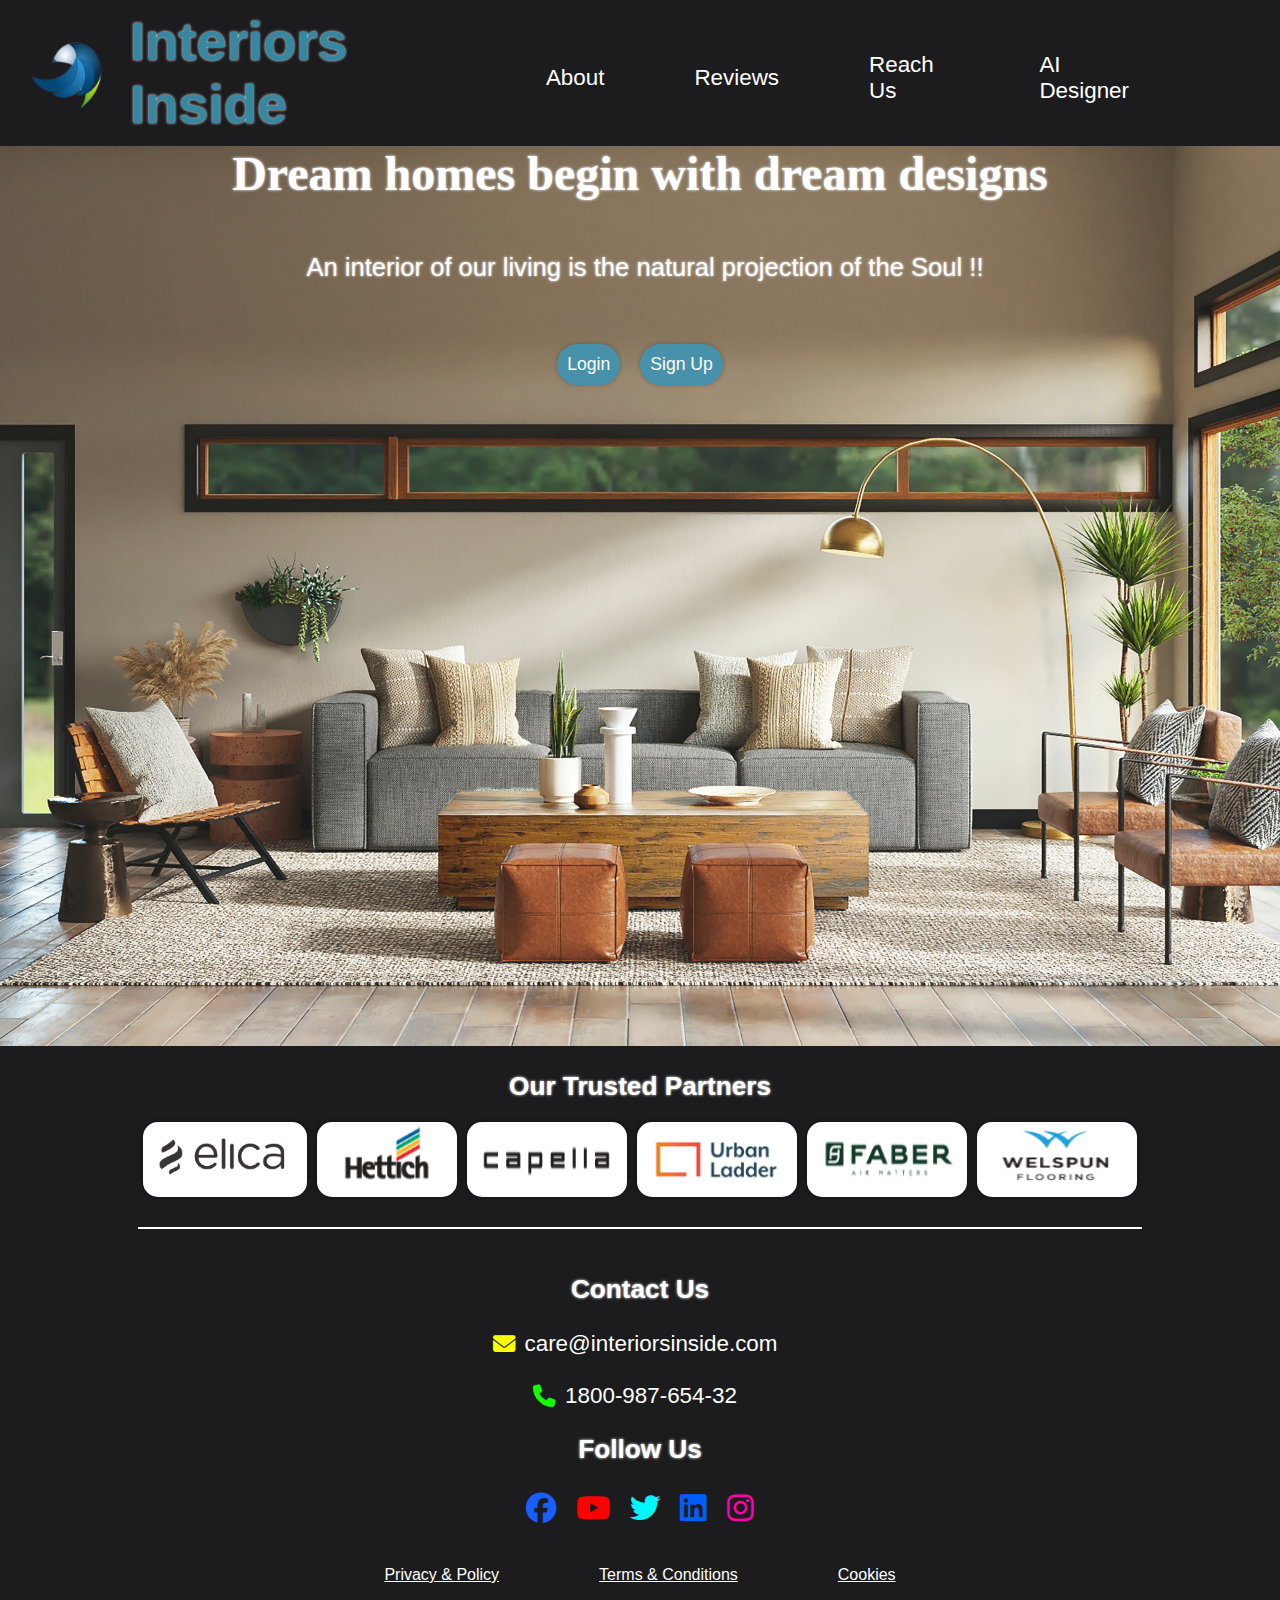
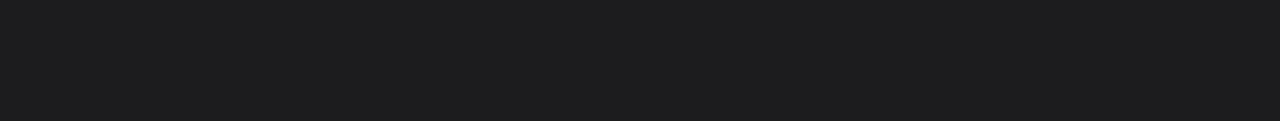
<file: index.html>
<!DOCTYPE html>
<html>
  <head>
    <title>Interiors Inside</title>
    <link rel="stylesheet" href="./style.css" />
    <link
      rel="stylesheet"
      href="https://cdnjs.cloudflare.com/ajax/libs/font-awesome/6.4.2/css/all.min.css"
    />
  </head>

  <body>
    
      <nav class="navbar">
        <div class="title">
          <a href="#"><img src="./Images/logo.jpg" alt="Logo" /></a>
          <h1>Interiors Inside</h1>
        </div>

        <div class="navlinks">
          <a href="./about3.html" target="_blank">About</a>
          <a href="./Testimonials.html" target="_blank">Reviews</a>
          <a href="Contact Us.html" target="_blank">Reach Us</a>
          <a href="login.html" target="_blank">AI Designer</a>
        </div>
      </nav>
      <main>
      <div class="maintext">
        <h1>Dream homes begin with dream designs</h1>
      </div>
<BR><br>
      <p>An interior of our living is the natural projection of the Soul !!</p>
<BR><BR>
      <div class="mainbuttons">
        <a id="login" href="./login.html" target="_blank">Login</a>
        <a id="signup" href="./signup.html" target="_blank">Sign Up</a>
      </div>
    </main>

    <footer>
      <h3>Our Trusted Partners</h3>

      <div class="partners">
        <img src="./Images/partner.PNG" alt="Partner" />
        <img src="./Images/partner2.PNG" alt="Partner" style="height: 75px" />
        <img
          src="./Images/partner3.PNG"
          alt="Partner"
          style="height: 75px; width: 160px"
        />
        <img
          src="./Images/partner4.PNG"
          alt="Partner"
          style="height: 75px; width: 160px"
        />
        <img
          src="./Images/partner5.PNG"
          alt="Partner"
          style="height: 75px; width: 160px"
        />
        <img
          src="./Images/partner6.PNG"
          alt="Partner"
          style="height: 75px; width: 160px"
        />
      </div>

      <h3>Contact Us</h3>

      <div class="contact">
        <br>
        <div class="contacttext">
          
          <div class="mailnumber">
            <i class="fa-solid fa-envelope" style="color: #fbff00"></i>
            <p>care@interiorsinside.com</p>
          </div>
<br>
          <div class="mailnumber">
            <i class="fa-solid fa-phone" style="color: #11ff00"></i>
            <p>1800-987-654-32</p>
          </div>
        </div>

        <h3>Follow Us</h3>
<br>
        <div class="contacticons">
          <a href="#"
            ><i class="fa-brands fa-facebook" style="color: #1660ff"></i
          ></a>
          <a href="#"
            ><i class="fa-brands fa-youtube" style="color: #ff0000"></i
          ></a>
          <a href="#"
            ><i class="fa-brands fa-twitter" style="color: #00f7ff"></i
          ></a>
          <a href="#"
            ><i class="fa-brands fa-linkedin" style="color: #005eff"></i></a
          ><a href="#"
            ><i class="fa-brands fa-instagram" style="color: #ff00aa"></i
          ></a>
        </div>

        <div class="extra">
          <a href="#">Privacy & Policy</a>
          <a href="#">Terms & Conditions</a>
          <a href="#">Cookies</a>
        </div>
      </div>
    </footer>
  </body>
</html>
</file>
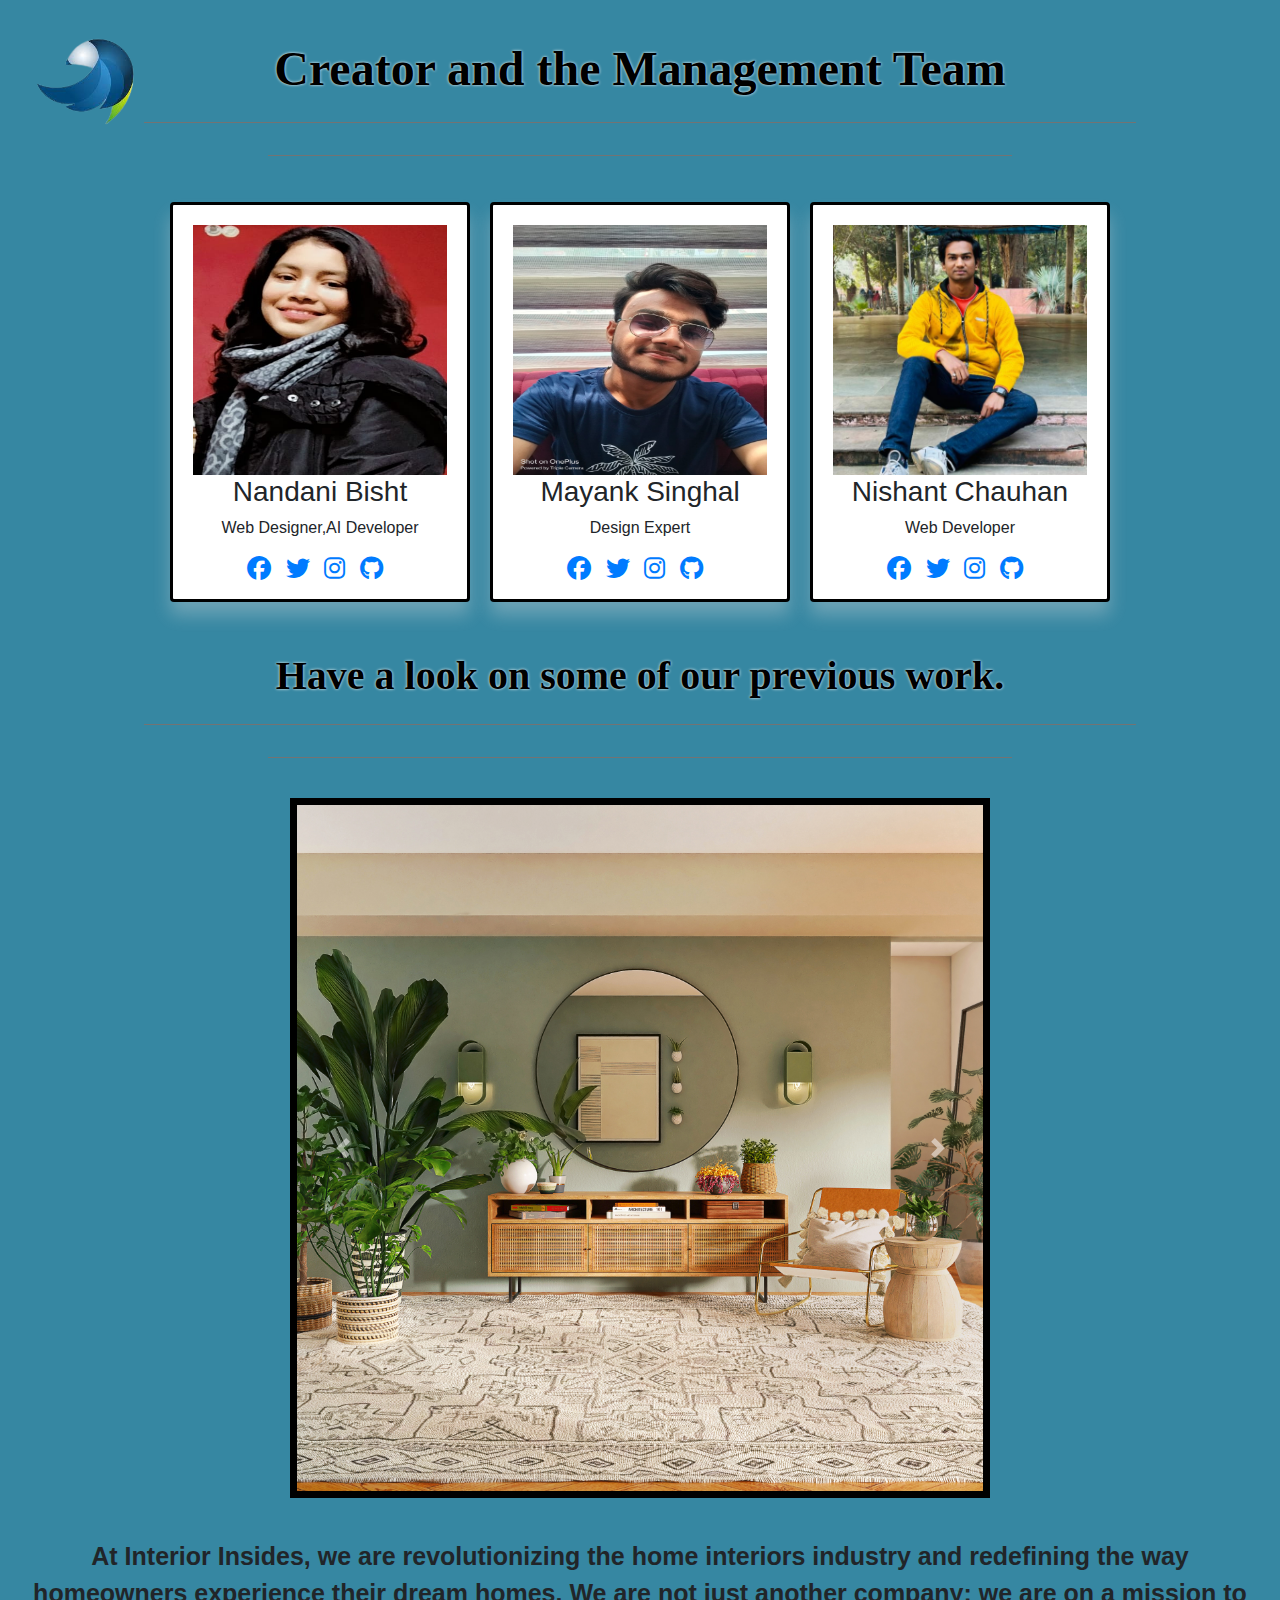
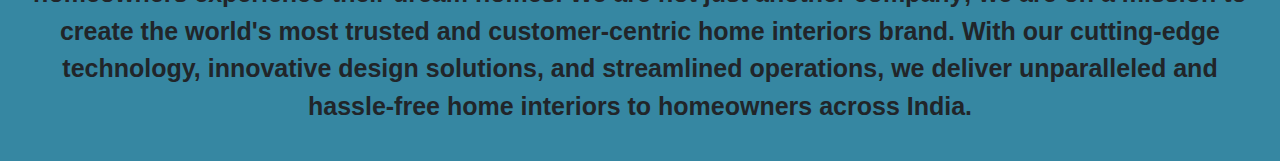
<file: about3.html>
<!DOCTYPE html>
<html lang="en">
<head>
    <meta charset="UTF-8">
    <meta name="viewport" content="width=device-width, initial-scale=1.0">
    <title>Management Team</title>
    <link rel="stylesheet" href="https://cdnjs.cloudflare.com/ajax/libs/font-awesome/6.4.2/css/all.min.css" />
    <link rel="stylesheet" href="https://stackpath.bootstrapcdn.com/bootstrap/4.5.2/css/bootstrap.min.css">
    <style>
        body {
            font-family: Arial, sans-serif;
            margin: 0;
            padding: 0;
        }
        #Container {
            display: flex;
            flex-direction: column;
            align-items: center;
            padding: 20px;
            background-color: #3687a2;
            background-position: center;
            background-size: cover;
            
  
        }
        #logo {
            position: absolute; /* Position logo on top left */
            top: 20px; /* Adjust as needed */
            left: 20px; /* Adjust as needed */
            width: 140px; /* Adjust size */
            height: auto; /* Maintain aspect ratio */
        }
        .heading {
            text-align: center;
            font-size: 3rem;
            color: black;
            margin-top: 20px; /* Space from top */
            font-family: Cambria, Cochin, Georgia, Times, 'Times New Roman', serif;
            text-shadow: 0 0 3px #FFFFFF;
            font-weight: bold;
        }
        .card-container {
            display: flex;
            justify-content: center;
            margin-top: 20px;
        }
        .card {
            padding: 20px;
            margin: 10px;
            background-color: #fff;
            text-align: center;
            width: 300px; /* Fixed width for cards */
            height: 400px;
            box-shadow: 0 13px 18px rgba(238, 229, 229, 0.3);
            transition: transform 0.3s ease; /* Animation on hover */
            border: black 3px solid;
        }
        .card:hover {
            transform: scale(1.05); /* Scale effect on hover */
        }
        .card img {
            height: 250px; /* Fixed height for images */
            width: 100%; /* Full width */

        }
        .icons a {
            font-size: 1.5rem;
            margin-right: 10px;
        }
        .our-work {
            text-align: center;
            font-size: 2.5rem;
            color:black;
            margin-top: 40px; 
            font-family: Cambria, Cochin, Georgia, Times, 'Times New Roman', serif;
            text-shadow: 0 0 3px #FFFFFF;
            font-weight: bold;
        }
        .carousel-inner img {
          width: 100%; /* Full width for carousel images */
          height: auto; /* Maintain aspect ratio */
          max-height: 700px; /* Set maximum height for carousel images */
          border: black 7px solid;
        }
        .para p{
            font-size: 25px;
            font-family: 'Segoe UI', Tahoma, Geneva, Verdana, sans-serif;
            font-weight: bold;
            
        }
    </style>
</head>
<body>

<div id="Container">
    <img id="logo" src="./Images/logo.jpg" alt="Logo">
    
    
    <h1 class="heading">Creator and the Management Team</h1>
    <hr width="80%" size="10" noshade>
    <hr width="60%" size="10" noshade>

    <div class="card-container">
        <div class="card">
            <img src="./Images/photo 1.jpeg" alt="">
            <h3>Nandani Bisht</h3>
            <p>Web Designer,AI Developer</p>
            <div class="icons">
                <a href="#" class="fab fa-facebook"></a>
                <a href="#" class="fab fa-twitter"></a>
                <a href="#" class="fab fa-instagram"></a>
                <a href="#" class="fab fa-github"></a>
            </div>
        </div>
        <div class="card">
            <img src="./Images/photo 2.jpg" alt="">
            <h3>Mayank Singhal</h3>
            <p>Design Expert</p>
            <div class="icons">
                <a href="#" class="fab fa-facebook"></a>
                <a href="#" class="fab fa-twitter"></a>
                <a href="#" class="fab fa-instagram"></a>
                <a href="#" class="fab fa-github"></a>
            </div>
        </div>
        <div class="card">
            <img src="./Images/photo 1.jpg" alt="">
            <h3>Nishant Chauhan</h3>
            <p>Web Developer</p>
            <div class="icons">
                <a href="#" class="fab fa-facebook"></a>
                <a href="#" class="fab fa-twitter"></a>
                <a href="#" class="fab fa-instagram"></a>
                <a href="#" class="fab fa-github"></a>
            </div>
        </div>
    </div>

    <!-- Our Work Section -->
    <a href="./our projects.html"><h2 class="our-work">Have a look on some of our previous work.</h2></a>
    <hr width="80%" size="10" noshade>
    <hr width="60%" size="10" noshade>
    <br>

    <!-- Carousel for images -->
    <div id="carouselExample" class="carousel slide" data-ride="carousel" data-interval="2000"> <!-- Automatically moves every 3 seconds -->
      <div class="carousel-inner">
          <div class="carousel-item active">
              <a href="bedroom.html"><img src="./Images/aboutUs.jpg" alt="" /></a>
          </div>
          <div class="carousel-item">
              <a href="balcony.html"><img src="/Images/abt1.jpg" alt="" /></a>
          </div>
          <div class="carousel-item">
              <a href="livingroom.html"><img src="./Images/abt2.jpg" alt="" /></a>
          </div>
          <div class="carousel-item">
              <a href="./modularkitchen.html"><img src="./Images/abt3.jpg" alt="" /></a>
          </div>
          <div class="carousel-item">
            <a href="./bathroom.html"><img src="./Images/bt3.jpg" alt="" /></a>
        </div>
          <!-- Add more carousel items as needed -->
      </div>

      <!-- Carousel controls -->
      <a class="carousel-control-prev" href="#carouselExample" role="button" data-slide="prev">
          <span class="carousel-control-prev-icon" aria-hidden="true"></span>
          <span class="sr-only">Previous</span>
      </a>
      <a class="carousel-control-next" href="#carouselExample" role="button" data-slide="next">
          <span class="carousel-control-next-icon" aria-hidden="true"></span>
          <span class="sr-only">Next</span>
      </a>
    </div>

    <!-- Company Description -->
    <div style="text-align:center; margin-top:40px;" class="para">
      <p>At Interior Insides, we are revolutionizing the home interiors industry and redefining the way homeowners experience their dream homes. We are not just another company; we are on a mission to create the world's most trusted and customer-centric home interiors brand. With our cutting-edge technology, innovative design solutions, and streamlined operations, we deliver unparalleled and hassle-free home interiors to homeowners across India.</p>

      <!-- Add more content as necessary -->
    </div>

</div>

<!-- Include Bootstrap JS (optional) -->
<script src="https://code.jquery.com/jquery-3.5.1.slim.min.js"></script>
<script src="https://cdn.jsdelivr.net/npm/@popperjs/core@2.9.2/dist/umd/popper.min.js"></script>
<script src="https://stackpath.bootstrapcdn.com/bootstrap/4.5.2/js/bootstrap.min.js"></script>

</body>
</html>
</file>
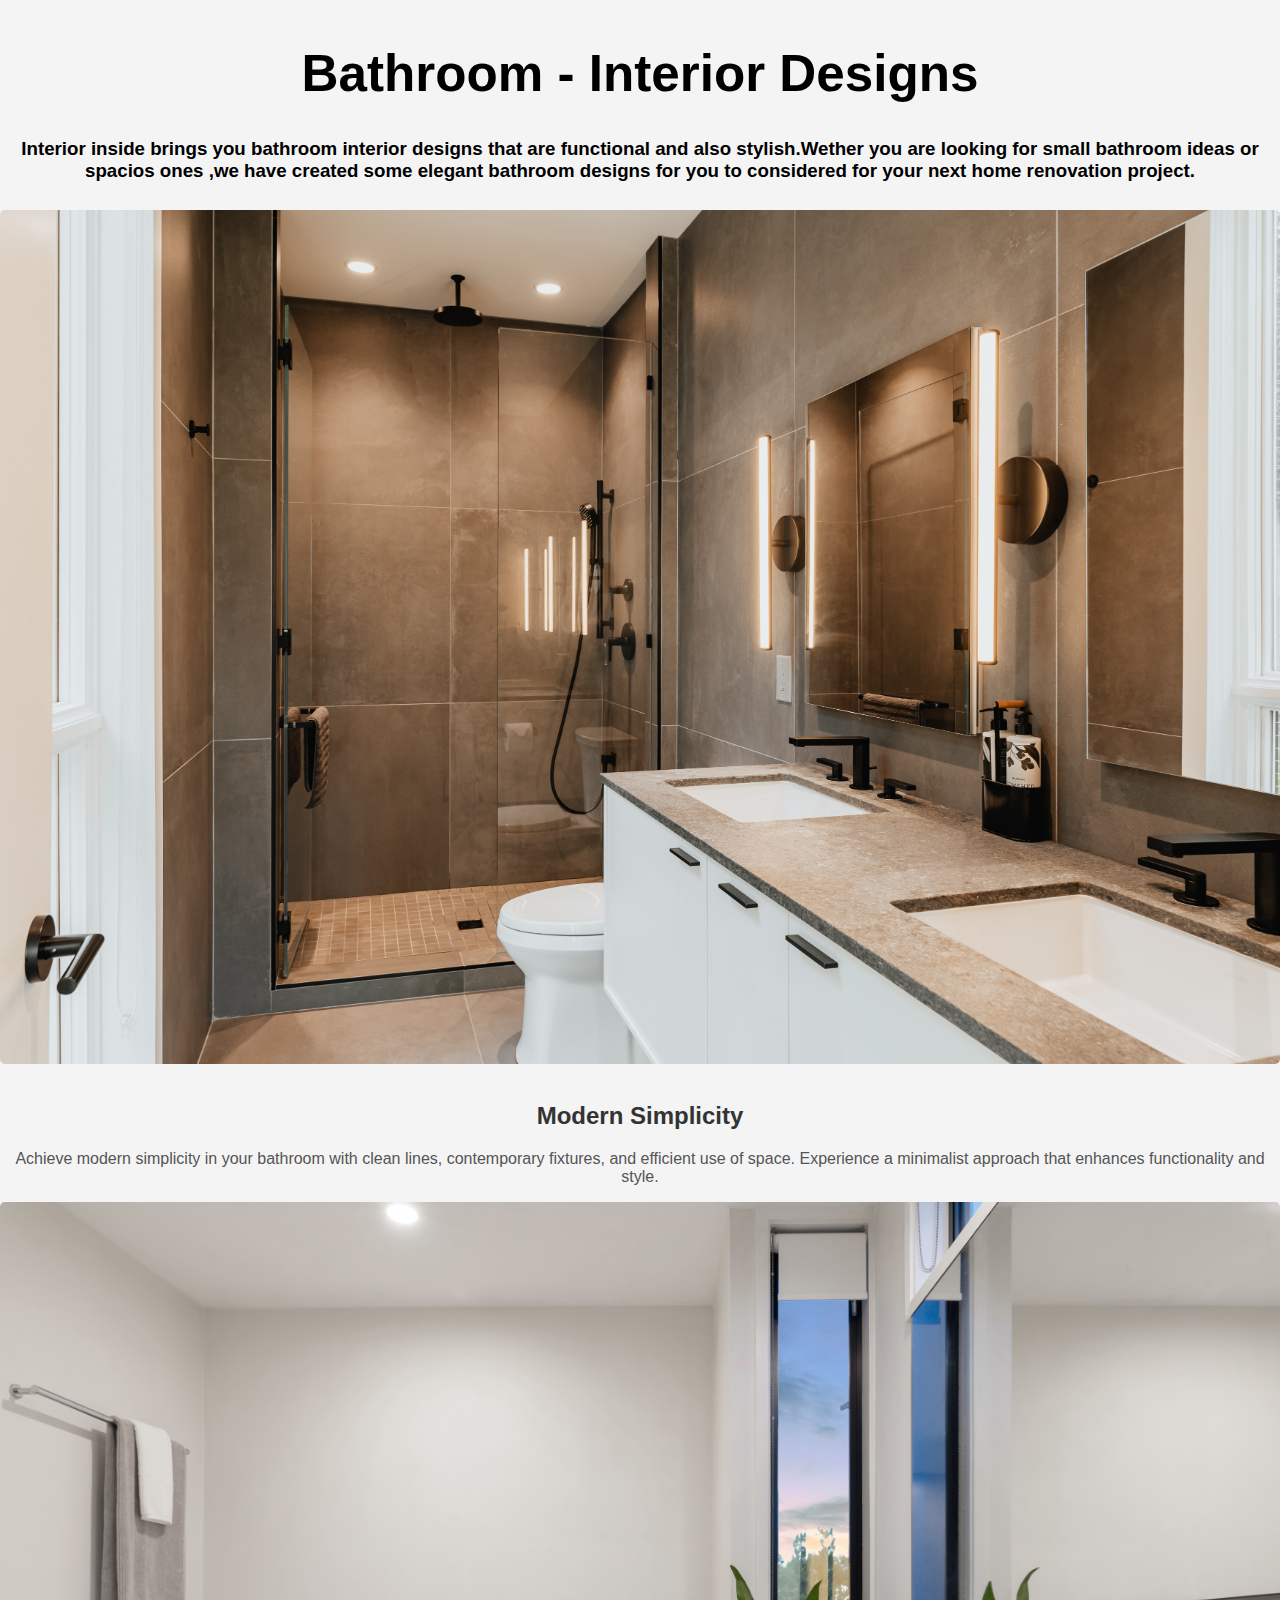
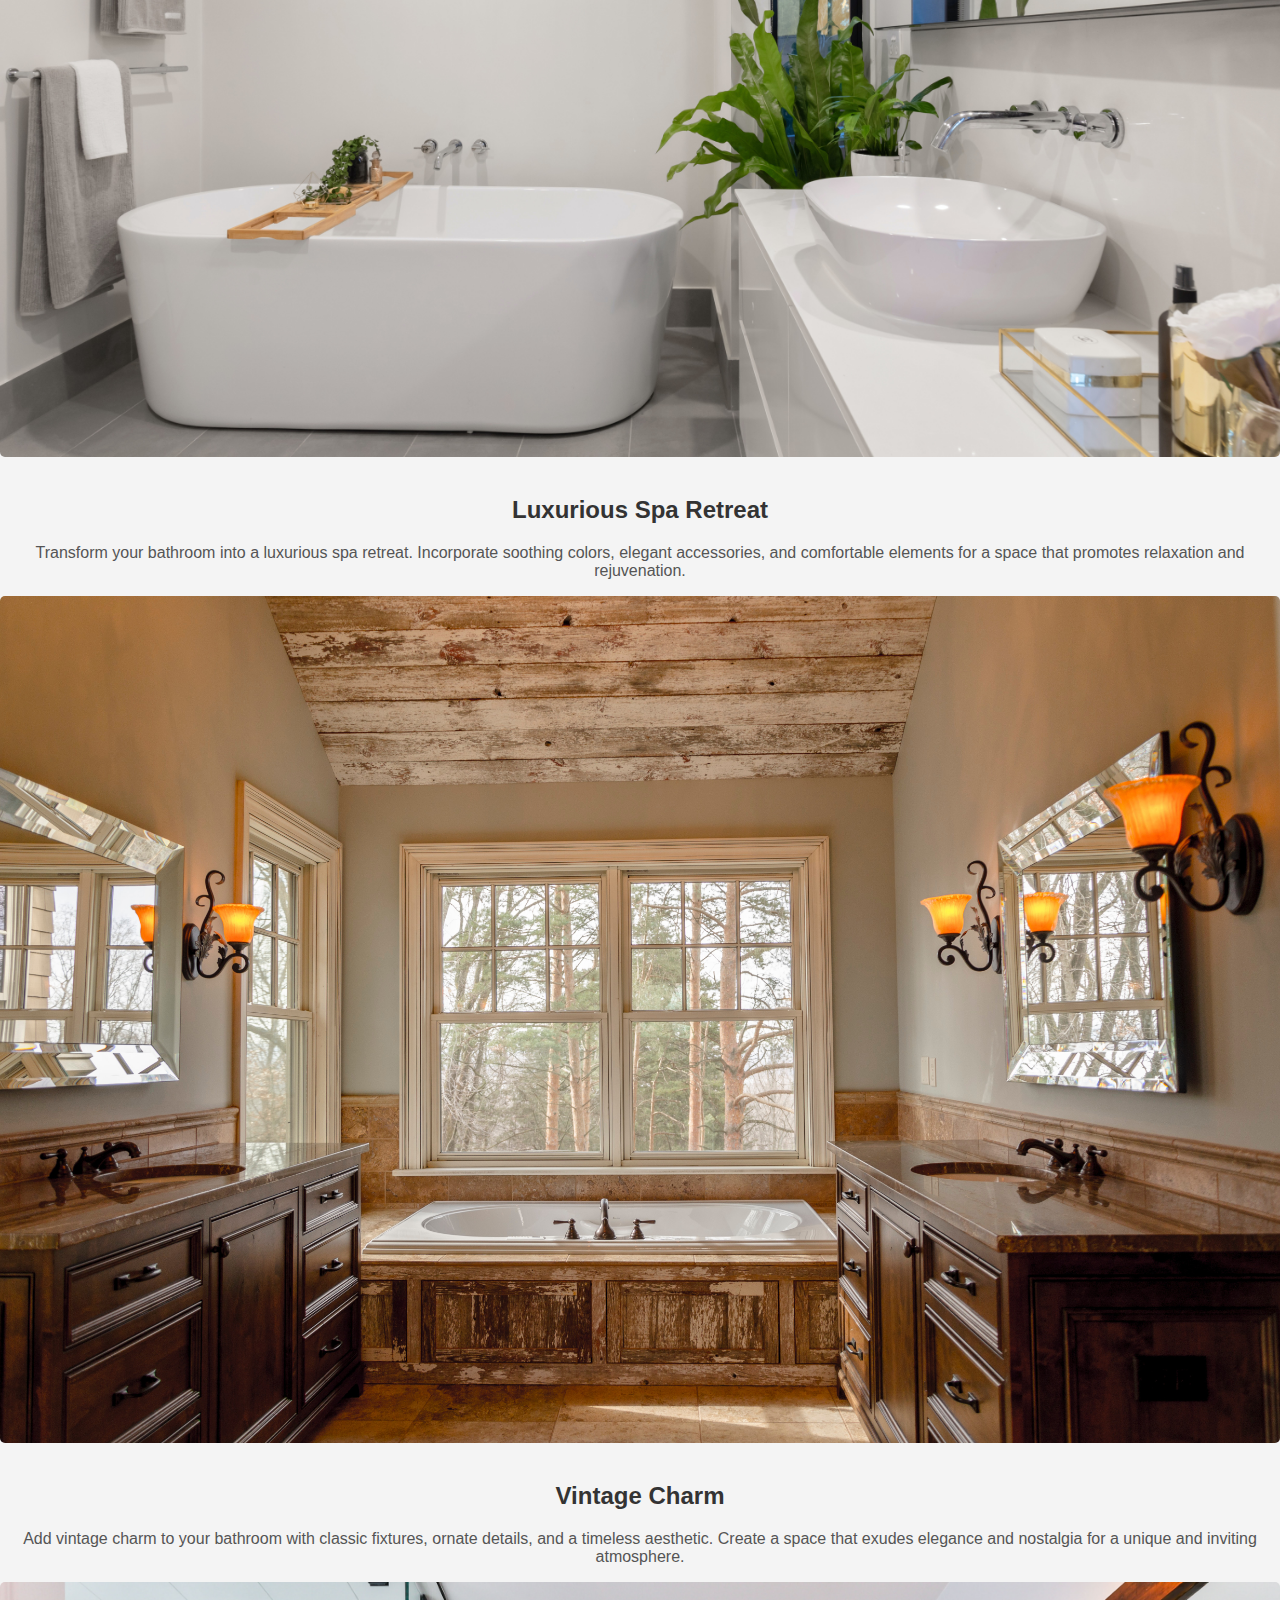
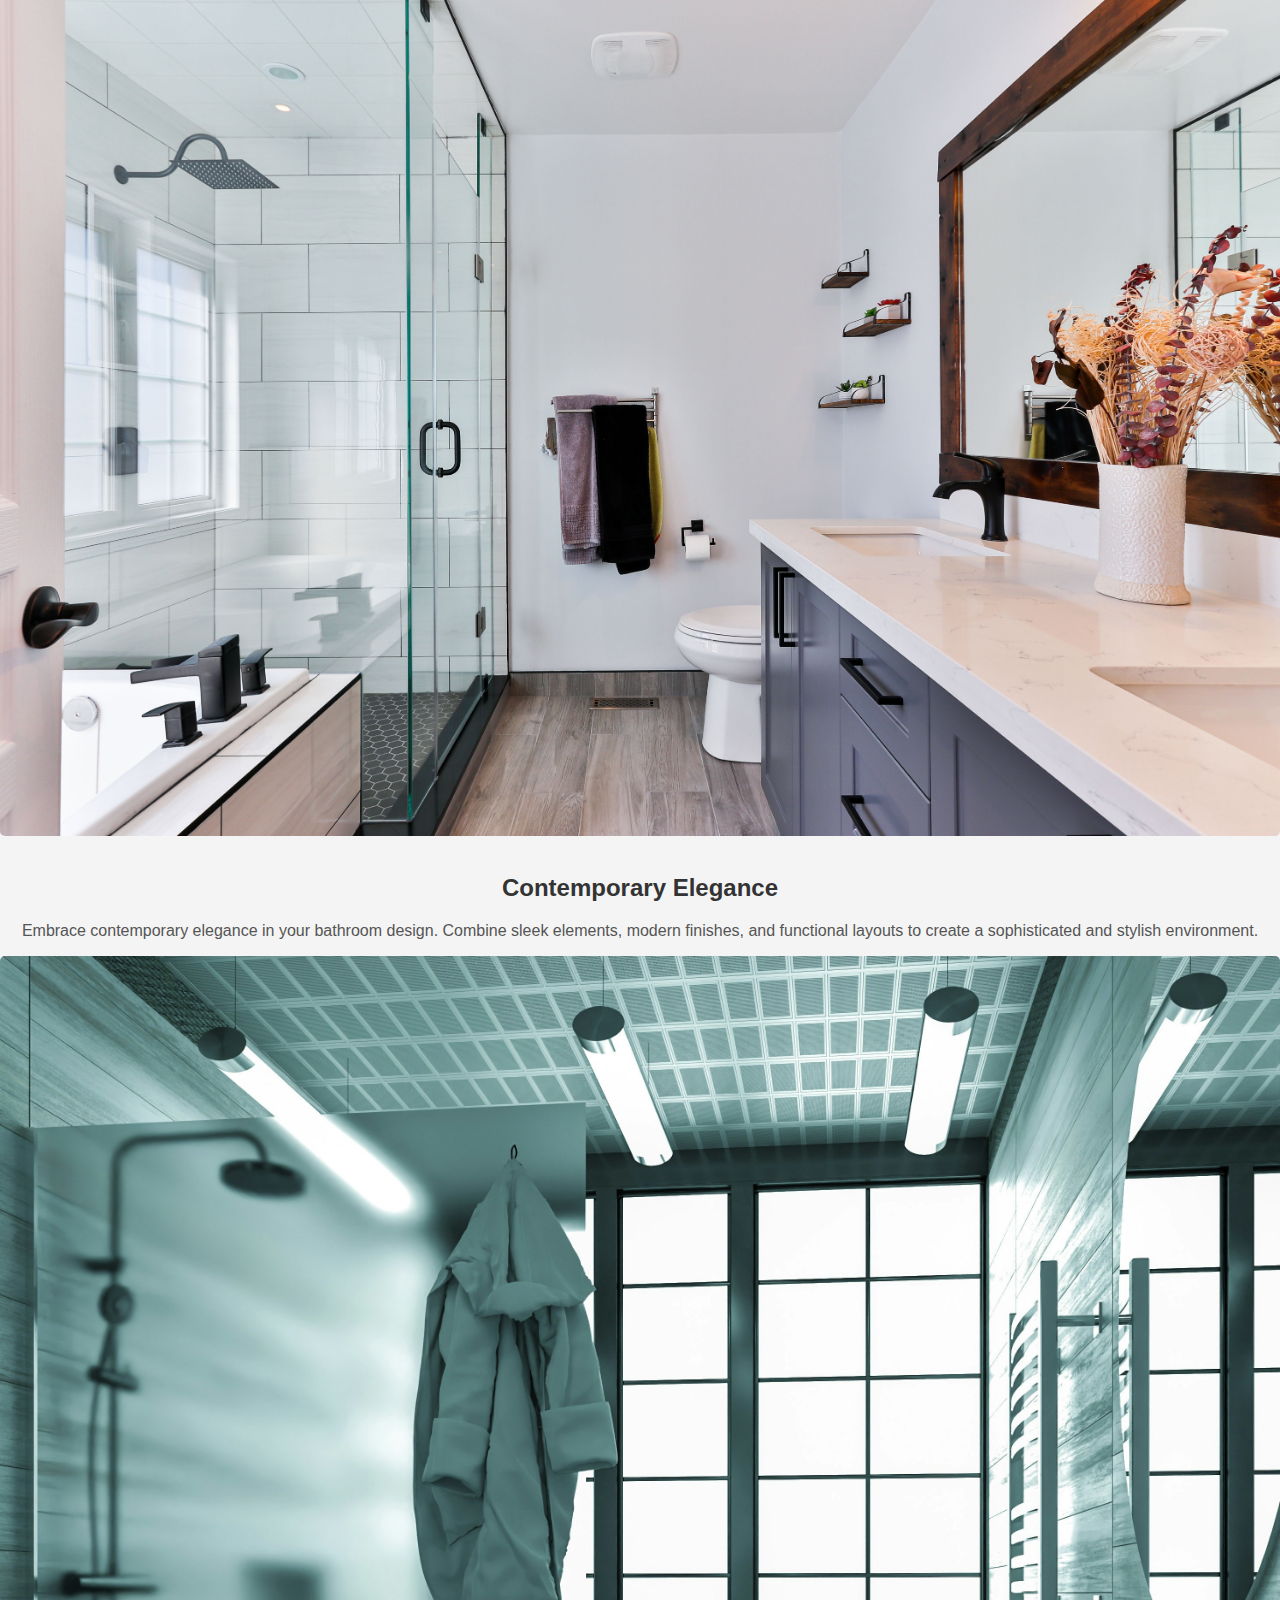
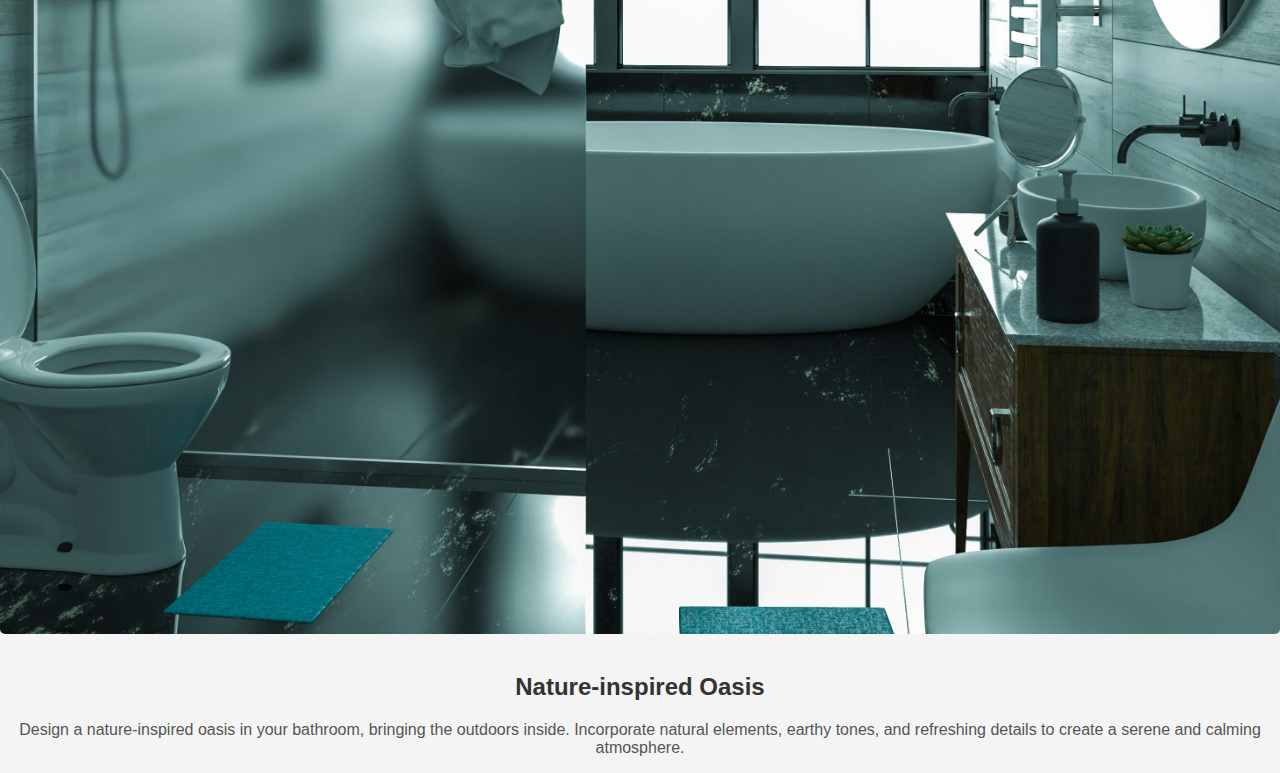
<file: bathroom.html>
<!DOCTYPE html>
<html lang="en">
<head>
  <meta charset="UTF-8">
  <meta name="viewport" content="width=device-width, initial-scale=1.0">
  <title>Bathroom - Interior Designs</title>
  <style>
    body {
      font-family: Arial, sans-serif;
      margin: 0;
      padding: 0;
      background-color: #f4f4f4;
    }

    header {
      color: black;
      padding: 10px;
      text-align: center;
    }

    header h1{
      font-size: 3.2rem;
    }

    .room-info {
      text-align: center;
    }

    .room-info img {
      width: 100%;
      height: auto;
      border-radius: 5px;
      margin-bottom: 15px;
    }

    .room-info h2 {
      color: #333;
    }

    .room-info p {
      color: #555;
    }
  </style>
</head>
<body>

  <header>
    <h1>Bathroom - Interior Designs</h1>
    <h3>Interior inside brings you bathroom interior designs that are functional and also stylish.Wether you are looking for small bathroom ideas or spacios ones ,we have created some elegant bathroom designs for you to considered for your next home renovation project.</h3>
  </header>

  <!-- Section 1 -->
  <section class="room-info">
    <img src="./Images/bt1.jpg" alt="Modern Bathroom">
    <h2>Modern Simplicity</h2>
    <p>
      Achieve modern simplicity in your bathroom with clean lines, contemporary fixtures, and efficient use of space. Experience a minimalist approach that enhances functionality and style.
    </p>
  </section>

  <!-- Section 2 -->
  <section class="room-info">
    <img src="./Images/bt2.jpg" alt="Luxurious Spa Retreat">
    <h2>Luxurious Spa Retreat</h2>
    <p>
      Transform your bathroom into a luxurious spa retreat. Incorporate soothing colors, elegant accessories, and comfortable elements for a space that promotes relaxation and rejuvenation.
    </p>
  </section>

  <!-- Section 3 -->
  <section class="room-info">
    <img src="./Images/bt3.jpg" alt="Vintage Charm">
    <h2>Vintage Charm</h2>
    <p>
      Add vintage charm to your bathroom with classic fixtures, ornate details, and a timeless aesthetic. Create a space that exudes elegance and nostalgia for a unique and inviting atmosphere.
    </p>
  </section>

  <!-- Section 4 -->
  <section class="room-info">
    <img src="./Images/bt4.jpg" alt="Contemporary Elegance">
    <h2>Contemporary Elegance</h2>
    <p>
      Embrace contemporary elegance in your bathroom design. Combine sleek elements, modern finishes, and functional layouts to create a sophisticated and stylish environment.
    </p>
  </section>

  <!-- Section 5 -->
  <section class="room-info">
    <img src="./Images/bt5.jpg" alt="Nature-inspired Oasis">
    <h2>Nature-inspired Oasis</h2>
    <p>
      Design a nature-inspired oasis in your bathroom, bringing the outdoors inside. Incorporate natural elements, earthy tones, and refreshing details to create a serene and calming atmosphere.
    </p>
  </section>

</body>
</html>
</file>
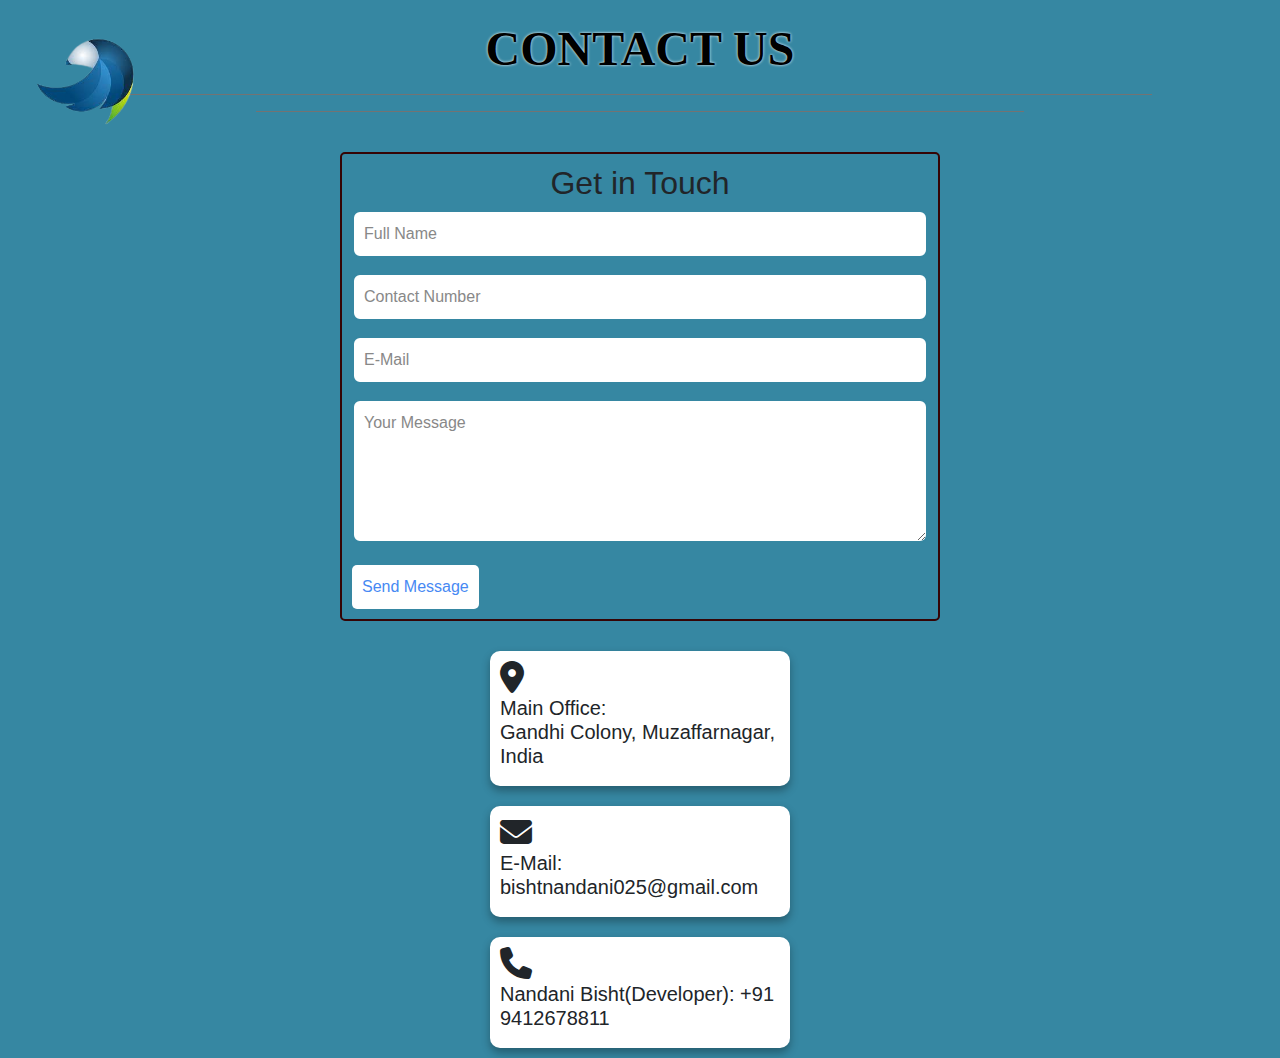
<file: Contact Us.html>
<!DOCTYPE html>
<html lang="en">
<head>
    <meta charset="UTF-8">
    <meta name="viewport" content="width=device-width, initial-scale=1.0">
    <title>CONTACT US</title>
    <link rel="stylesheet" href="https://cdnjs.cloudflare.com/ajax/libs/font-awesome/6.5.1/css/all.min.css">
    <link rel="stylesheet" href="https://stackpath.bootstrapcdn.com/bootstrap/4.5.2/css/bootstrap.min.css">
    <style>
        body {
            font-family: Arial, sans-serif;
            margin: 0;
            padding: 0;
            background-color: #3687a2;
        }
        #logo {
            position: absolute; /* Position logo on top left */
            top: 20px; /* Adjust as needed */
            left: 20px; /* Adjust as needed */
            width: 140px; /* Adjust size */
            height: auto; /* Maintain aspect ratio */
        }
        .heading {
            text-align: center;
            font-size: 3rem;
            color: black;
            margin-top: 20px; /* Space from top */
            font-family: Cambria, Cochin, Georgia, Times, 'Times New Roman', serif;
            text-shadow: 0 0 3px #FFFFFF;
            font-weight: bold;
        }
        .contact-box-container {
            display: flex;
            flex-direction: column; /* Arrange boxes vertically */
            align-items: center;
            margin-top: 20px;

        }
        .contact-box {
            background-color: #fff;
            border-radius: 10px;
            padding: 10px;
            margin: 10px;
            width: 300px; /* Fixed width for boxes */
            box-shadow: 0 .3rem .5rem rgba(0,0,0,.3);
            transition: transform 0.3s ease; /* Animation on hover */

        }
        .contact-box:hover {
            transform: scale(1.05); /* Scale effect on hover */
        }
        .contact-box h3 {
            margin-left: 10px; /* Space between icon and text */
        }
        .form-container {
            max-width: 600px; /* Limit form width */
            margin-top: 40px; /* Space above form */
            border-radius: 5px;
            border: 2px solid rgb(53, 4, 4);
            padding: 10px;
        }
        .form-content {
            width: 100%;
            padding: 10px;
            margin-bottom: 15px;
            border-radius: 5px;
            border-radius: 8px;
            border: 2px solid #3687a2; /* Border color matching the theme */
        }
        .form-content::placeholder {
            color: #888; /* Placeholder color */
        }
        .form-container button {
            background-color: #fff; /* Button color matching the theme */
            color: rgb(71, 137, 243);
            border-radius: 5px;
            padding: 10px;
            border: none;
            cursor: pointer;
            
        }
        .form-container button:hover {
            background-color: #005a61; /* Darker shade on hover */
        }
    </style>
</head>
<body>

<img id="logo" src="./Images/logo.jpg" alt="Logo">

<section id="contact" class="contact">
    <h1 class="heading">CONTACT US</h1>
    <hr width="80%" size="10" noshade>
    <hr width="60%" size="10" noshade>

    <div class="form-container mx-auto">
        <form action="">
            <h2><center>Get in Touch</h2></center>

            <input type="text" class="form-content" placeholder="Full Name" required>
            <input type="text" class="form-content" placeholder="Contact Number" required>
            <input type="email" class="form-content" placeholder="E-Mail" required>
            
            <textarea name="" id="" cols="30" rows="5" class="form-content" placeholder="Your Message"></textarea>
            
            <button type="submit">Send Message</button>
        </form>
    </div>

    <div class="contact-box-container mx-auto">
        <div class="contact-box">
            <i class="fas fa-map-marker-alt fa-2x"></i>
            <h5>Main Office:<br> Gandhi Colony, Muzaffarnagar, India</h3>
        </div>

        <div class="contact-box">
            <i class="fas fa-envelope fa-2x"></i>
            <h5>E-Mail:<br> bishtnandani025@gmail.com</h3>
        </div>

        <div class="contact-box">
            <i class="fas fa-phone fa-2x"></i>
            <h5>Nandani Bisht(Developer): +91 9412678811</h3>
        </div>
    </div>

</section>

<!-- Include Bootstrap JS (optional) -->
<script src="https://code.jquery.com/jquery-3.5.1.slim.min.js"></script>
<script src="https://cdn.jsdelivr.net/npm/@popperjs/core@2.9.2/dist/umd/popper.min.js"></script>
<script src="https://stackpath.bootstrapcdn.com/bootstrap/4.5.2/js/bootstrap.min.js"></script>

</body>
</html>
</file>
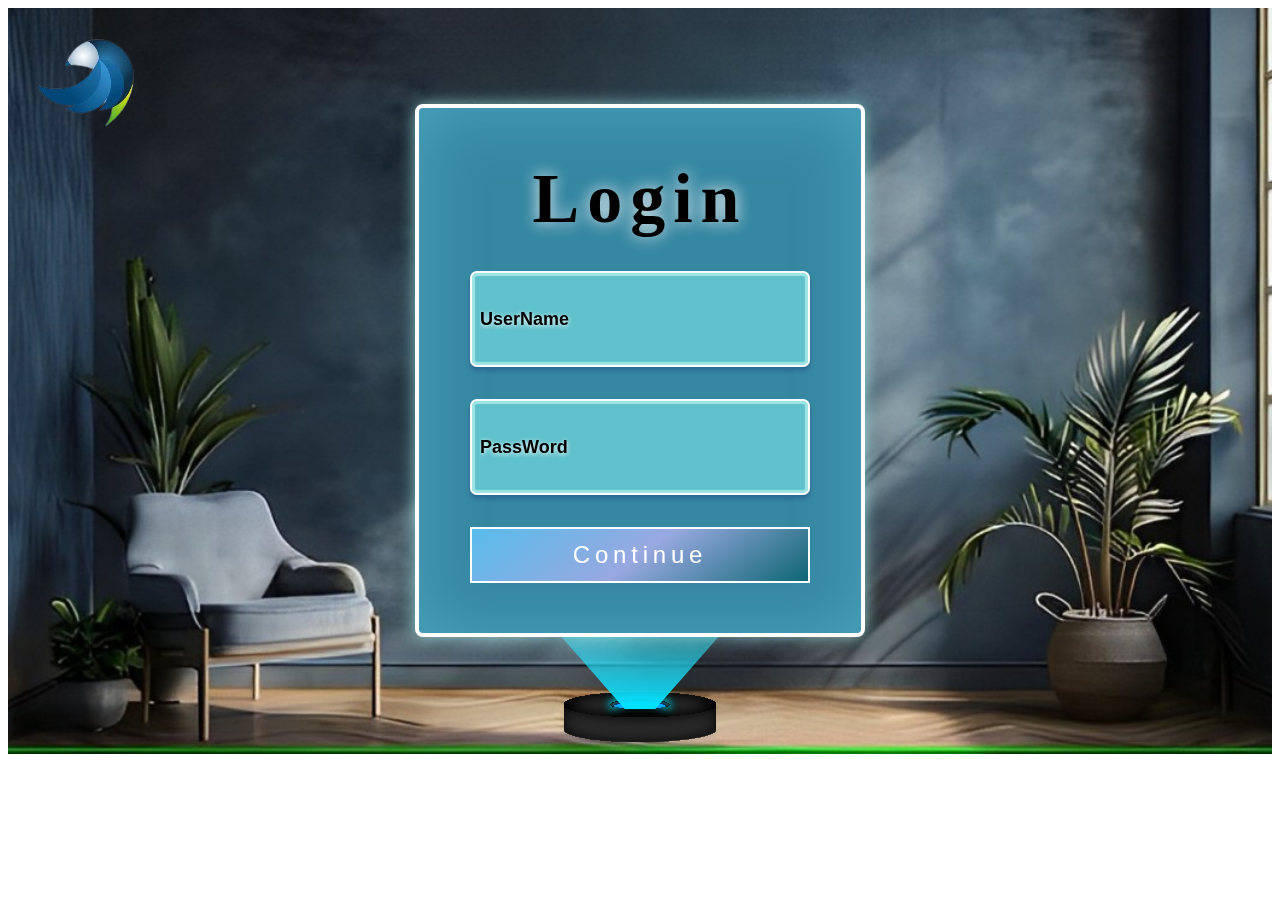
<file: login.html>
<!DOCTYPE html>
<html lang="en">
<head>
  <meta charset="UTF-8">
  <meta name="viewport" content="width=device-width, initial-scale=1.0">
  <title>Document</title>

  <style>
    /* From Uiverse.io by KhelVers */ 
#Container {
  display: flex;
  flex-direction: column;
  align-items: center;
  justify-content: flex-end;
  height: 200%;
  background-image: url(./Images/login.jpg);
  background-repeat: no-repeat;
  background-position: center;
  background-size: cover;
  
}

#logo {
  position: absolute; /* Position logo on top left */
  top: 20px; /* Adjust as needed */
  left: 20px; /* Adjust as needed */
  width: 140px; /* Adjust size */
  height: 120px; /* Maintain aspect ratio */
}




#rays {
  z-index: 2;
  position: relative;
  bottom: -1.5em;
  animation: rays 2s ease-in-out infinite;
}

.form {
  position: relative;
  top: 6em;
  padding: 4%;
  z-index: 3;
  display: flex;
  flex-direction: column;
  border-radius: 0.5rem;
  border: 4px solid #fff;
  background: #3687a2;
  box-shadow: 0px 0px 64px 0px #4ca3bd inset, 0px 0px 16px #a8fffaa6;
  backdrop-filter: blur(3.5px);
  gap: 2em;
  animation: float 2s ease-in-out infinite;
}

#login-lable {
  text-align: center;
  color: #1C1C1E(49, 60, 255);
  font-size: 70px;
  font-weight: 900;
  letter-spacing: 8px;
  text-shadow: 0px 0px 16px rgb(243, 243, 243);
}

.form-content {
  height: 90px;
  width: 320px;
  padding: 1px 8px;
  color: white;
  text-decoration: none;
  letter-spacing: 1px;
  font-weight: bold;
  font-size: larger;
  border-radius: 7px;
  border: 2px solid #fff;
  background: rgba(139, 255, 247, 0.486);
  box-shadow: 0px 0px 1px 3px #9ee5e3 inset, 0px 4px 4px 0px #181a6040;
  text-shadow: 0px 1px 4px rgb(0, 0, 0);
}

.form-content:focus-visible {
  outline: none;
  text-decoration: none;
  background: rgba(0, 46, 99, 0.59);
  box-shadow: 0px 0px 1px 4px #9ee5e3;
}

.form-content:hover {
  background: rgba(94, 162, 251, 0.59);
}

::placeholder {
  font-weight: 700;
  font-size: large;
  color: rgb(0, 0, 0);
  letter-spacing: 0rem;
  text-shadow: 0px 1px 5px rgb(253, 251, 251);
}

.form button {
  cursor: pointer;
  height: 3.5rem;
  padding: 0%;
  color: white;
  font-size: 1.5em;
  letter-spacing: 0.3rem;
  border: 2px solid white;
  background: linear-gradient(144deg, #60c9fdce, #bfb6f9b6 50%, #005a61bb);
}

.form button:hover {
  position: relative;
  bottom: 4px;
  background: linear-gradient(144deg, #b672e7, #7464dc 50%, #15fff3);
  box-shadow: 0px 0px 2px 2px #ffffff;
}

@keyframes float {
  0% {
    position: relative;
  }

  50% {
    top: 50px;
  }

  100% {
    position: relative;
  }
}

@keyframes rays {
  0% {
    opacity: 0.1;
  }

  50% {
    opacity: 0.9;
  }

  100% {
    opacity: 0.4;
  }
}

  </style>
</head>
<body>
  
<div id="Container">
  <img id="logo" src="./Images/logo.jpg" alt="Logo">
  <form class="form" onsubmit="return validateLogin(event);">
    <div id="login-lable">Login</div>
    <input class="form-content" type="text" id="username" placeholder="UserName" required/>
    <input class="form-content" type="password" id="password" placeholder="PassWord" required/>
    <button>Continue</button>
  </form>

  <div id="rays">
    <svg
      fill="none"
      viewBox="0 0 299 152"
      height="9em"
      width="18em"
      xmlns="http://www.w3.org/2000/svg"
    >
      <path
        fill="url(#paint0_linear_8_3)"
        d="M149.5 152H133.42L9.53674e-07 4.70132e-06H149.5L299 4.70132e-06L165.58 152H149.5Z"
      ></path>
      <defs>
        <linearGradient
          gradientUnits="userSpaceOnUse"
          y2="12.1981"
          x2="150.12"
          y1="152"
          x1="149.5"
          id="paint0_linear_8_3"
        >
          <stop stop-color="#00E0FF"></stop>
          <stop stop-opacity="0" stop-color="#65EDFF" offset="1"></stop>
        </linearGradient>
      </defs>
    </svg>
  </div>

  <div id="emiter">
    <svg
      fill="none"
      viewBox="0 0 160 61"
      height="61"
      width="160"
      xmlns="http://www.w3.org/2000/svg"
    >
      <g filter="url(#filter0_di_1_38)">
        <path
          fill="#2B2B2B"
          d="M80 27.9997C121.974 27.9997 156 22.4032 156 15.4996L156 40.4998C156 47.4034 121.974 52.9998 80 52.9998C38.0265 52.9998 4.00028 47.4034 4 40.4998V40.4998V15.51C4.0342 22.4089 38.0474 27.9997 80 27.9997Z"
          clip-rule="evenodd"
          fill-rule="evenodd"
        ></path>
      </g>
      <ellipse
        fill="url(#paint0_radial_1_38)"
        ry="4.80773"
        rx="28.3956"
        cy="17.4236"
        cx="80"
      ></ellipse>
      <g filter="url(#filter1_i_1_38)">
        <path
          fill="#323232"
          d="M80 28.0002C121.974 28.0002 156 22.4037 156 15.5001C156 8.59648 121.974 3 80 3C38.0264 3 4 8.59648 4 15.5001C4 22.4037 38.0264 28.0002 80 28.0002ZM80.0001 20.308C96.1438 20.308 109.231 18.1555 109.231 15.5002C109.231 12.845 96.1438 10.6925 80.0001 10.6925C63.8564 10.6925 50.7693 12.845 50.7693 15.5002C50.7693 18.1555 63.8564 20.308 80.0001 20.308Z"
          clip-rule="evenodd"
          fill-rule="evenodd"
        ></path>
      </g>
      <g filter="url(#filter2_di_1_38)">
        <path
          fill="#378BA6"
          d="M106.725 17.4505C108.336 16.8543 109.231 16.1943 109.231 15.4999C109.231 12.8446 96.1438 10.6921 80.0001 10.6921C63.8564 10.6921 50.7693 12.8446 50.7693 15.4999C50.7693 16.1943 51.6645 16.8543 53.2752 17.4504C53.275 17.4414 53.2748 17.4323 53.2748 17.4232C53.2748 14.768 65.2401 12.6155 80.0001 12.6155C94.7601 12.6155 106.725 14.768 106.725 17.4232C106.725 17.4323 106.725 17.4414 106.725 17.4505Z"
          clip-rule="evenodd"
          fill-rule="evenodd"
        ></path>
      </g>
      <defs>
        <filter
          color-interpolation-filters="sRGB"
          filterUnits="userSpaceOnUse"
          height="45.5002"
          width="160"
          y="15.4996"
          x="0"
          id="filter0_di_1_38"
        >
          <feFlood result="BackgroundImageFix" flood-opacity="0"></feFlood>
          <feColorMatrix
            result="hardAlpha"
            values="0 0 0 0 0 0 0 0 0 0 0 0 0 0 0 0 0 0 127 0"
            type="matrix"
            in="SourceAlpha"
          ></feColorMatrix>
          <feOffset dy="4"></feOffset>
          <feGaussianBlur stdDeviation="2"></feGaussianBlur>
          <feComposite operator="out" in2="hardAlpha"></feComposite>
          <feColorMatrix
            values="0 0 0 0 0.620833 0 0 0 0 0.620833 0 0 0 0 0.620833 0 0 0 0.25 0"
            type="matrix"
          ></feColorMatrix>
          <feBlend
            result="effect1_dropShadow_1_38"
            in2="BackgroundImageFix"
            mode="normal"
          ></feBlend>
          <feBlend
            result="shape"
            in2="effect1_dropShadow_1_38"
            in="SourceGraphic"
            mode="normal"
          ></feBlend>
          <feColorMatrix
            result="hardAlpha"
            values="0 0 0 0 0 0 0 0 0 0 0 0 0 0 0 0 0 0 127 0"
            type="matrix"
            in="SourceAlpha"
          ></feColorMatrix>
          <feOffset></feOffset>
          <feGaussianBlur stdDeviation="8"></feGaussianBlur>
          <feComposite
            k3="1"
            k2="-1"
            operator="arithmetic"
            in2="hardAlpha"
          ></feComposite>
          <feColorMatrix
            values="0 0 0 0 0 0 0 0 0 0 0 0 0 0 0 0 0 0 1 0"
            type="matrix"
          ></feColorMatrix>
          <feBlend
            result="effect2_innerShadow_1_38"
            in2="shape"
            mode="normal"
          ></feBlend>
        </filter>
        <filter
          color-interpolation-filters="sRGB"
          filterUnits="userSpaceOnUse"
          height="25.0002"
          width="152"
          y="3"
          x="4"
          id="filter1_i_1_38"
        >
          <feFlood result="BackgroundImageFix" flood-opacity="0"></feFlood>
          <feBlend
            result="shape"
            in2="BackgroundImageFix"
            in="SourceGraphic"
            mode="normal"
          ></feBlend>
          <feColorMatrix
            result="hardAlpha"
            values="0 0 0 0 0 0 0 0 0 0 0 0 0 0 0 0 0 0 127 0"
            type="matrix"
            in="SourceAlpha"
          ></feColorMatrix>
          <feMorphology
            result="effect1_innerShadow_1_38"
            in="SourceAlpha"
            operator="erode"
            radius="3"
          ></feMorphology>
          <feOffset></feOffset>
          <feGaussianBlur stdDeviation="6.5"></feGaussianBlur>
          <feComposite
            k3="1"
            k2="-1"
            operator="arithmetic"
            in2="hardAlpha"
          ></feComposite>
          <feColorMatrix
            values="0 0 0 0 0 0 0 0 0 0 0 0 0 0 0 0 0 0 1 0"
            type="matrix"
          ></feColorMatrix>
          <feBlend
            result="effect1_innerShadow_1_38"
            in2="shape"
            mode="normal"
          ></feBlend>
        </filter>
        <filter
          color-interpolation-filters="sRGB"
          filterUnits="userSpaceOnUse"
          height="26.7583"
          width="78.4615"
          y="0.692139"
          x="40.7693"
          id="filter2_di_1_38"
        >
          <feFlood result="BackgroundImageFix" flood-opacity="0"></feFlood>
          <feColorMatrix
            result="hardAlpha"
            values="0 0 0 0 0 0 0 0 0 0 0 0 0 0 0 0 0 0 127 0"
            type="matrix"
            in="SourceAlpha"
          ></feColorMatrix>
          <feMorphology
            result="effect1_dropShadow_1_38"
            in="SourceAlpha"
            operator="dilate"
            radius="2"
          ></feMorphology>
          <feOffset></feOffset>
          <feGaussianBlur stdDeviation="4"></feGaussianBlur>
          <feComposite operator="out" in2="hardAlpha"></feComposite>
          <feColorMatrix
            values="0 0 0 0 0 0 0 0 0 0.941176 0 0 0 0 1 0 0 0 1 0"
            type="matrix"
          ></feColorMatrix>
          <feBlend
            result="effect1_dropShadow_1_38"
            in2="BackgroundImageFix"
            mode="color-dodge"
          ></feBlend>
          <feBlend
            result="shape"
            in2="effect1_dropShadow_1_38"
            in="SourceGraphic"
            mode="normal"
          ></feBlend>
          <feColorMatrix
            result="hardAlpha"
            values="0 0 0 0 0 0 0 0 0 0 0 0 0 0 0 0 0 0 127 0"
            type="matrix"
            in="SourceAlpha"
          ></feColorMatrix>
          <feMorphology
            result="effect2_innerShadow_1_38"
            in="SourceAlpha"
            operator="erode"
            radius="1"
          ></feMorphology>
          <feOffset></feOffset>
          <feGaussianBlur stdDeviation="2"></feGaussianBlur>
          <feComposite
            k3="1"
            k2="-1"
            operator="arithmetic"
            in2="hardAlpha"
          ></feComposite>
          <feColorMatrix
            values="0 0 0 0 0 0 0 0 0 0 0 0 0 0 0 0 0 0 0.52 0"
            type="matrix"
          ></feColorMatrix>
          <feBlend
            result="effect2_innerShadow_1_38"
            in2="shape"
            mode="normal"
          ></feBlend>
        </filter>
        <radialGradient
          gradientTransform="translate(80 17.4236) rotate(90) scale(6.25004 36.9143)"
          gradientUnits="userSpaceOnUse"
          r="1"
          cy="0"
          cx="0"
          id="paint0_radial_1_38"
        >
          <stop stop-color="#00FFF0"></stop>
          <stop stop-color="#001AFF" offset="0.901042"></stop>
        </radialGradient>
      </defs>
    </svg>
  </div>
</div>


<script>
  function validateLogin(event) {
      event.preventDefault(); // Prevent form submission
      const username = document.getElementById('username').value;
      const password = document.getElementById('password').value;
  
      // Check credentials
      if (username === 'admin' && password === 'admin') {
          window.location.href = 'https://marmot-clever-correctly.ngrok-free.app/'; // Redirect to a.html
      } else {
          alert('Invalid credentials! Please try again.');
      }
  }
  </script>

</body>
</html>
</file>
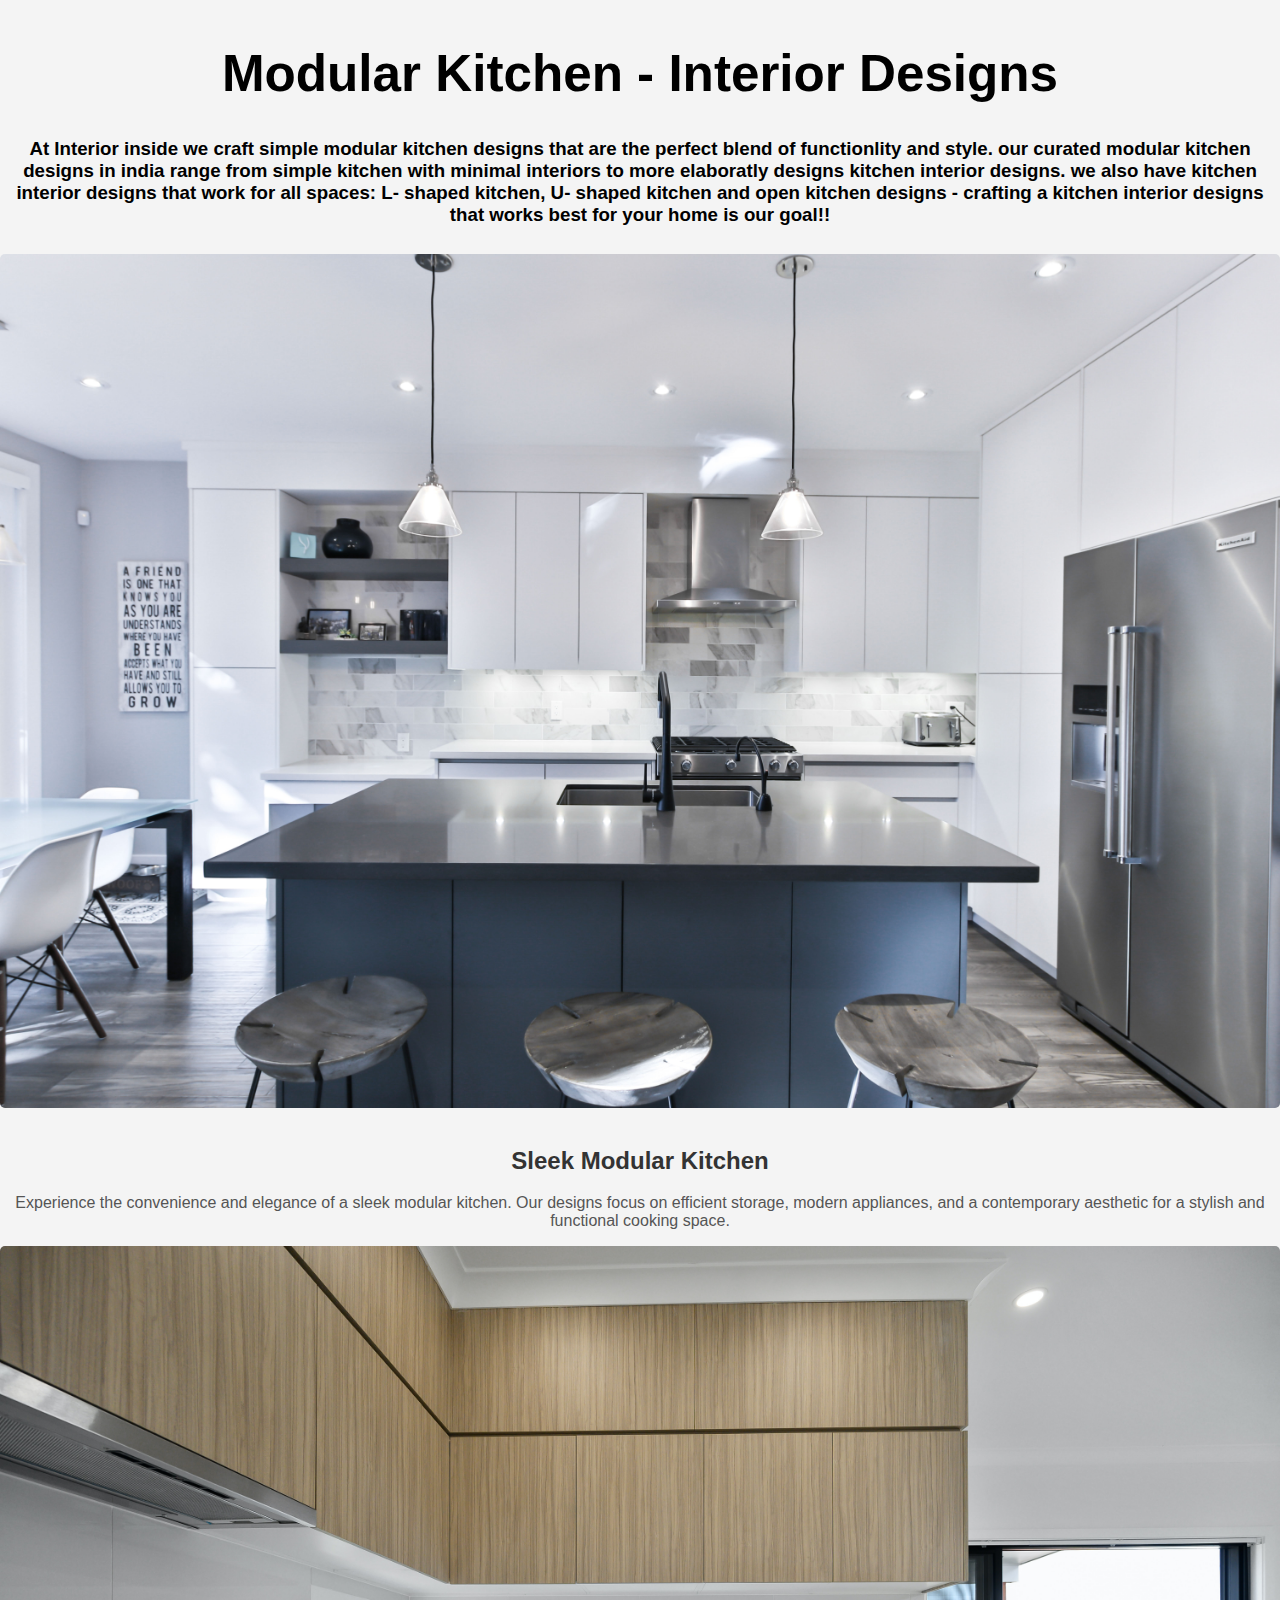
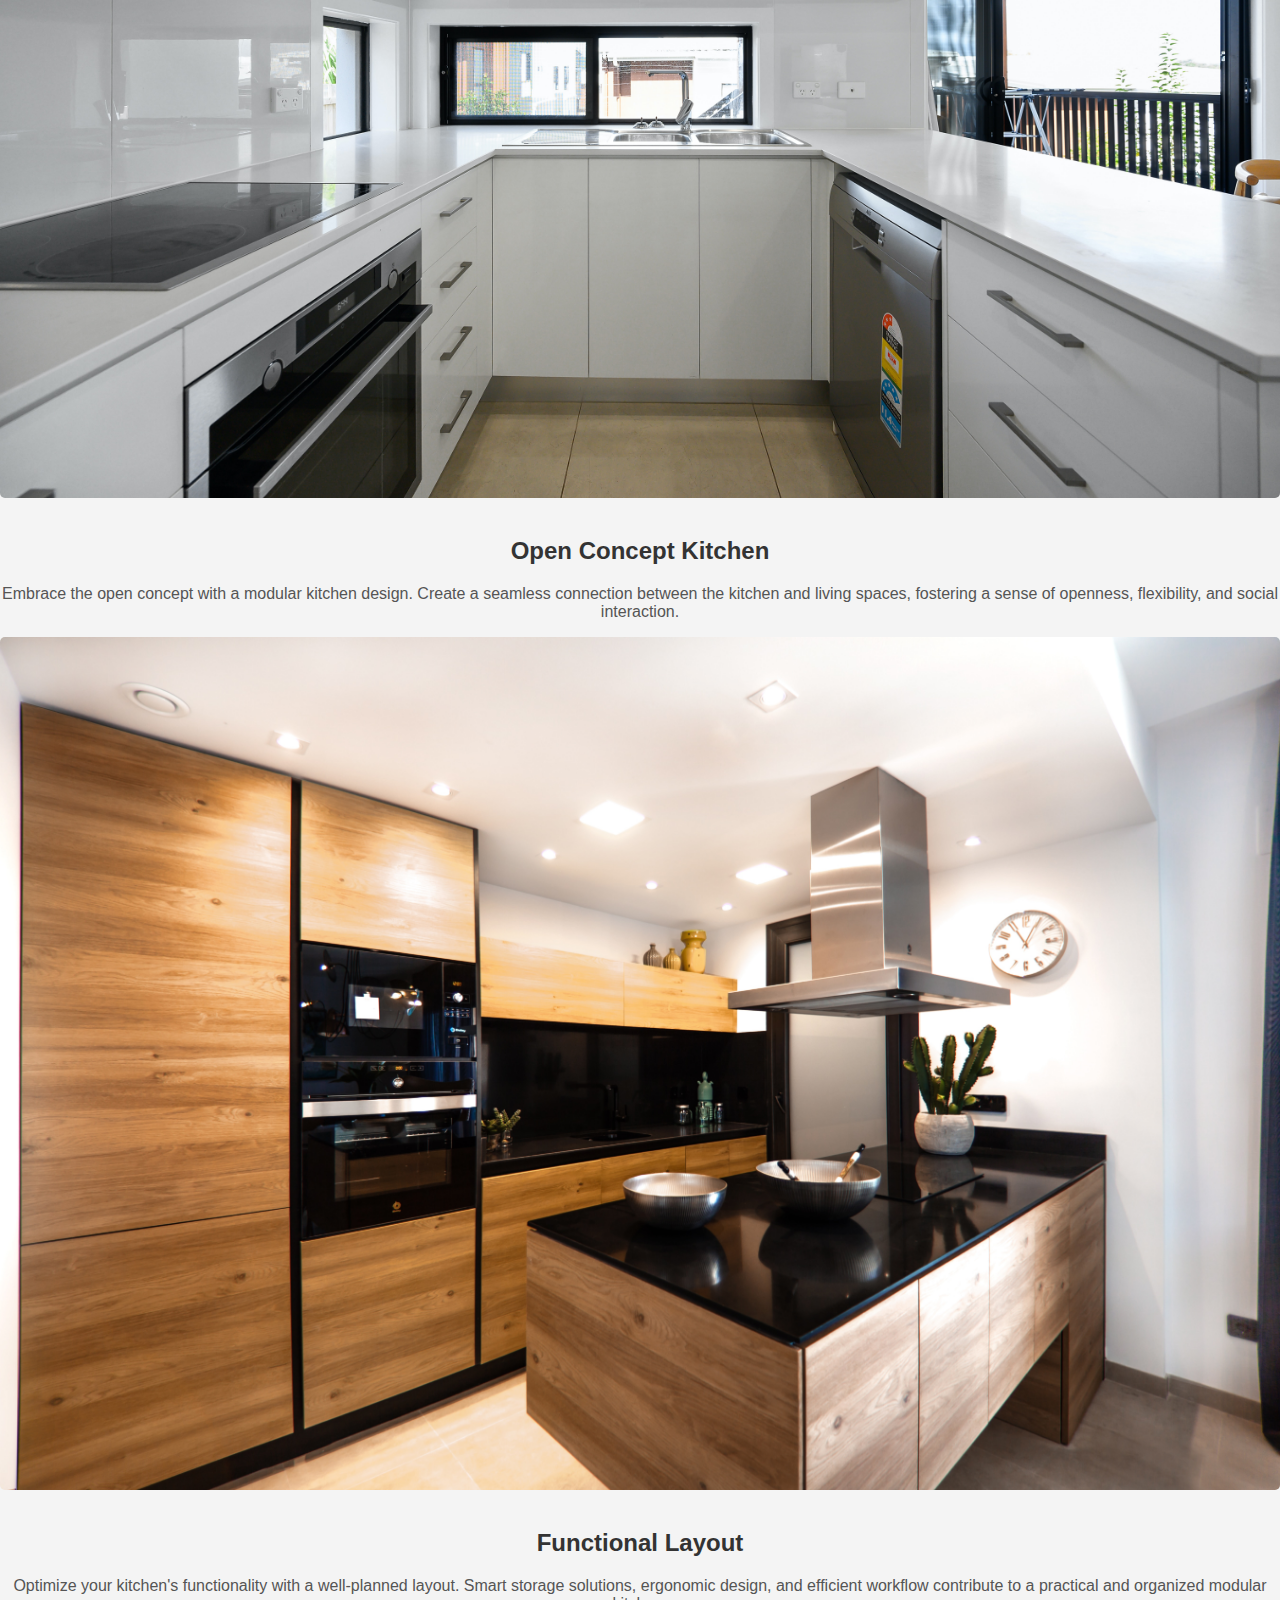
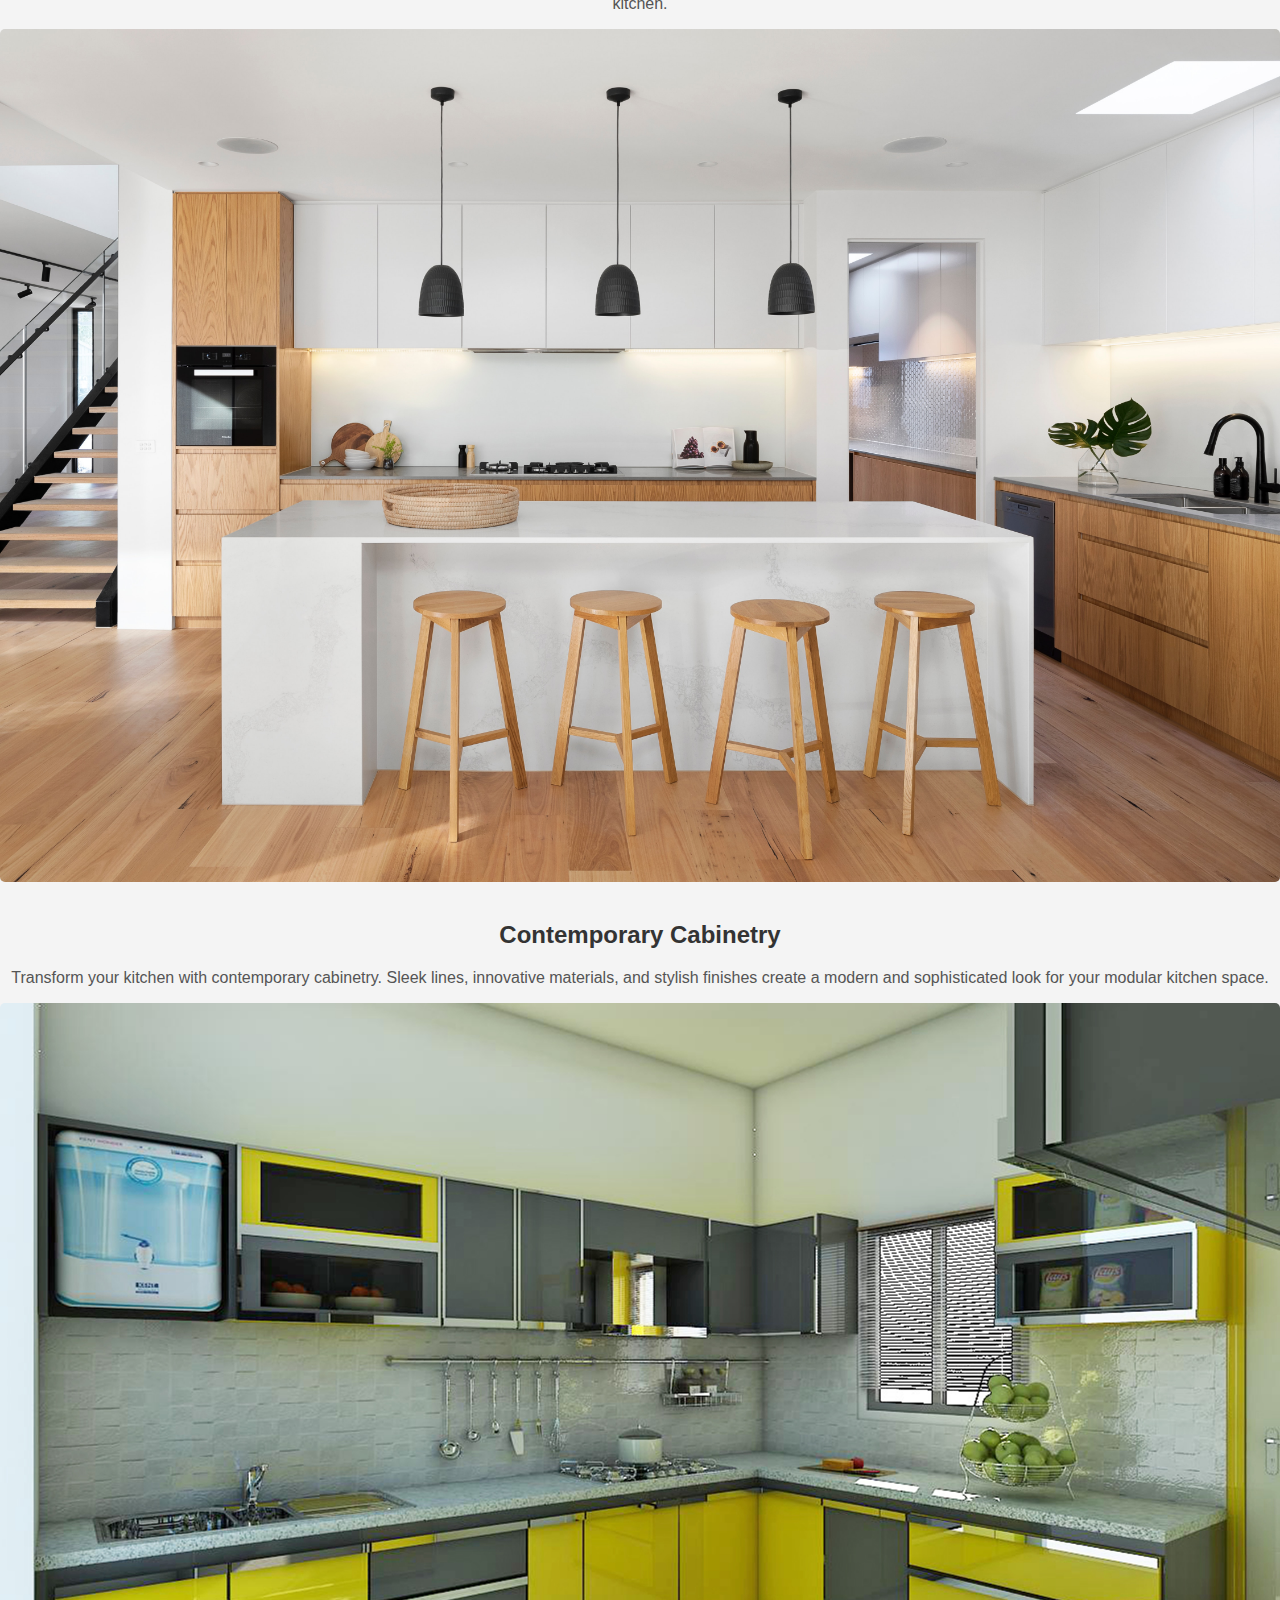
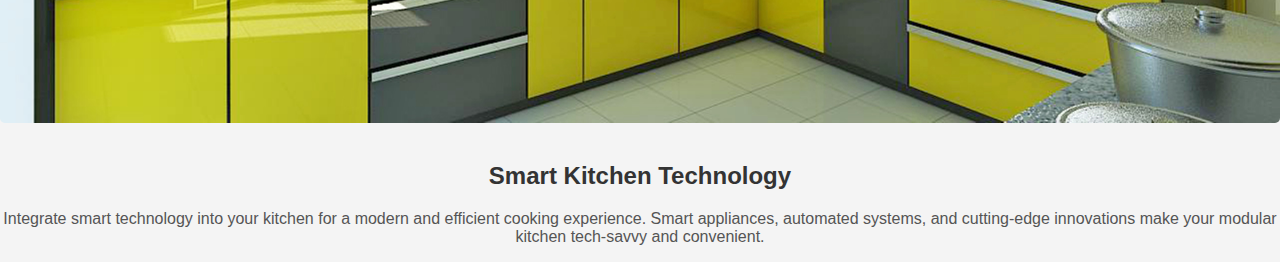
<file: modularkitchen.html>
<!DOCTYPE html>
<html lang="en">
<head>
  <meta charset="UTF-8">
  <meta name="viewport" content="width=device-width, initial-scale=1.0">
  <title>Modular Kitchen - Interior Designs</title>
  <style>
    body {
      font-family: Arial, sans-serif;
      margin: 0;
      padding: 0;
      background-color: #f4f4f4;
    }

    header {
      color: black;
      padding: 10px;
      text-align: center;
    }

    header h1{
      font-size: 3.2rem;
    }

    .kitchen-info {
      text-align: center;
    }

    .kitchen-info img {
      width: 100%;
      height: auto;
      border-radius: 5px;
      margin-bottom: 15px;
    }

    .kitchen-info h2 {
      color: #333;
    }

    .kitchen-info p {
      color: #555;
    }
  </style>
</head>
<body>

  <header>
    <h1>Modular Kitchen - Interior Designs</h1>
    <h3>At Interior inside we craft simple modular kitchen designs that are the perfect blend of functionlity and style. our curated modular kitchen designs in india range from simple kitchen with minimal interiors to more elaboratly designs kitchen interior designs. we also have kitchen interior designs that work for all spaces: L- shaped kitchen, U- shaped kitchen and open kitchen designs - crafting a kitchen interior designs that works best for your home is our goal!!   </h3>
  </header>

  <!-- Section 1 -->
  <section class="kitchen-info">
    <img src="./Images/mk1.jpg" alt="Sleek Modular Kitchen">
    <h2>Sleek Modular Kitchen</h2>
    <p>
      Experience the convenience and elegance of a sleek modular kitchen. Our designs focus on efficient storage, modern appliances, and a contemporary aesthetic for a stylish and functional cooking space.
    </p>
  </section>

  <!-- Section 2 -->
  <section class="kitchen-info">
    <img src="./Images/mk2.jpg" alt="Open Concept Kitchen">
    <h2>Open Concept Kitchen</h2>
    <p>
      Embrace the open concept with a modular kitchen design. Create a seamless connection between the kitchen and living spaces, fostering a sense of openness, flexibility, and social interaction.
    </p>
  </section>

  <!-- Section 3 -->
  <section class="kitchen-info">
    <img src="./Images/mk3.jpg" alt="Functional Layout">
    <h2>Functional Layout</h2>
    <p>
      Optimize your kitchen's functionality with a well-planned layout. Smart storage solutions, ergonomic design, and efficient workflow contribute to a practical and organized modular kitchen.
    </p>
  </section>

  <!-- Section 4 -->
  <section class="kitchen-info">
    <img src="./Images/mk4.jpg" alt="Contemporary Cabinetry">
    <h2>Contemporary Cabinetry</h2>
    <p>
      Transform your kitchen with contemporary cabinetry. Sleek lines, innovative materials, and stylish finishes create a modern and sophisticated look for your modular kitchen space.
    </p>
  </section>

  <!-- Section 5 -->
  <section class="kitchen-info">
    <img src="./Images/mk5.jpg" alt="Smart Kitchen Technology">
    <h2>Smart Kitchen Technology</h2>
    <p>
      Integrate smart technology into your kitchen for a modern and efficient cooking experience. Smart appliances, automated systems, and cutting-edge innovations make your modular kitchen tech-savvy and convenient.
    </p>
  </section>

</body>
</html>
</file>
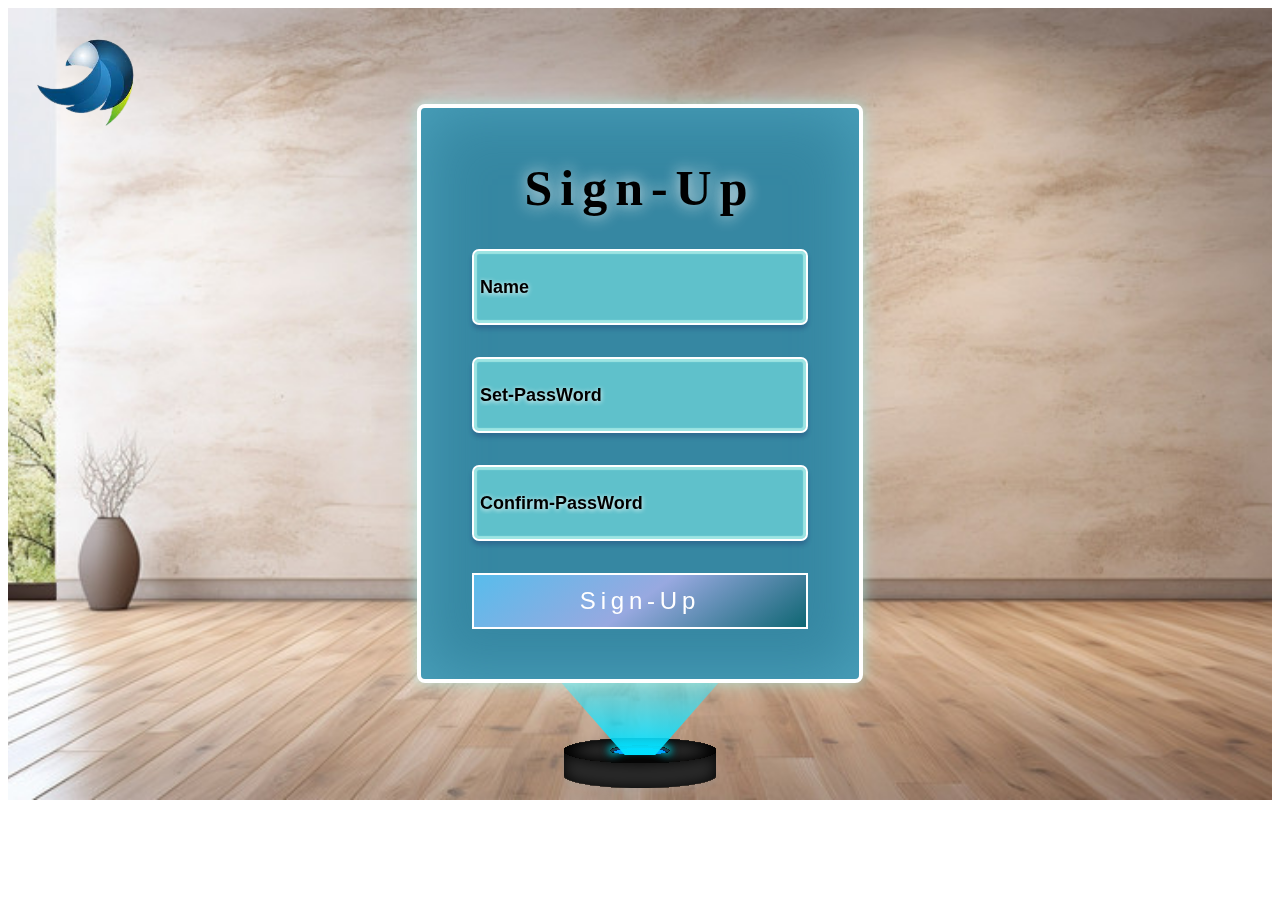
<file: signup.html>
<!DOCTYPE html>
<html lang="en">
<head>
  <meta charset="UTF-8">
  <meta name="viewport" content="width=device-width, initial-scale=1.0">
  <title>Document</title>

  <style>
    /* From Uiverse.io by KhelVers */ 
#Container {
  display: flex;
  flex-direction: column;
  align-items: center;
  justify-content: flex-end;
  height: 200%;
  background-image: url(./Images/signupnew.jpg!sw800);
  background-repeat: no-repeat;
  background-position: center;
  background-size: cover;
  
}

#logo {
  position: absolute; /* Position logo on top left */
  top: 20px; /* Adjust as needed */
  left: 20px; /* Adjust as needed */
  width: 140px; /* Adjust size */
  height: 120px; /* Maintain aspect ratio */
}




#rays {
  z-index: 2;
  position: relative;
  bottom: -1.5em;
  animation: rays 2s ease-in-out infinite;
}

.form {
  position: relative;
  top: 6em;
  padding: 4%;
  z-index: 3;
  display: flex;
  flex-direction: column;
  border-radius: 0.5rem;
  border: 4px solid #fff;
  background: #3687a2;
  box-shadow: 0px 0px 64px 0px #4ca3bd inset, 0px 0px 16px #a8fffaa6;
  backdrop-filter: blur(3.5px);
  gap: 2em;
  animation: float 2s ease-in-out infinite;
}

#login-lable {
  text-align: center;
  color: #1C1C1E(49, 60, 255);
  font-size: 50px;
  font-weight: 700;
  letter-spacing: 8px;
  text-shadow: 0px 0px 16px rgb(243, 243, 243);
}

.form-content {
  height: 70px;
  width: 320px;
  padding: 1px 6px;
  color: rgb(0, 0, 0);
  text-decoration: none;
  letter-spacing: 1px;
  font-size: larger;
  font-weight: bold;
  border-radius: 7px;
  border: 2px solid #fff;
  background: rgba(139, 255, 247, 0.486);
  box-shadow: 0px 0px 1px 3px #9ee5e3 inset, 0px 4px 4px 0px #181a6040;
  text-shadow: 0px 1px 4px rgb(252, 249, 249);
}

.form-content:focus-visible {
  outline: none;
  text-decoration: none;
  background: rgba(0, 46, 99, 0.59);
  box-shadow: 0px 0px 1px 4px #9ee5e3;
}

.form-content:hover {
  background: rgba(94, 162, 251, 0.59);
}

::placeholder {
  font-weight: 700;
  font-size: large;
  color: rgb(0, 0, 0);
  letter-spacing: 0rem;
  text-shadow: 0px 1px 5px rgb(253, 251, 251);
}

.form button {
  cursor: pointer;
  height: 3.5rem;
  padding: 0%;
  color: white;
  font-size: 1.5em;
  letter-spacing: 0.3rem;
  border: 2px solid white;
  background: linear-gradient(144deg, #60c9fdce, #bfb6f9b6 50%, #005a61bb);
}

.form button:hover {
  position: relative;
  bottom: 4px;
  background: linear-gradient(144deg, #b672e7, #7464dc 50%, #15fff3);
  box-shadow: 0px 0px 2px 2px #ffffff;
}

@keyframes float {
  0% {
    position: relative;
  }

  50% {
    top: 50px;
  }

  100% {
    position: relative;
  }
}

@keyframes rays {
  0% {
    opacity: 0.1;
  }

  50% {
    opacity: 0.9;
  }

  100% {
    opacity: 0.4;
  }
}

  </style>
</head>
<body>
  
<div id="Container">
  <img id="logo" src="./Images/logo.jpg" alt="Logo">
  <form class="form" onsubmit="return validateLogin(event);"> 
    <div id="login-lable">Sign-Up</div>
    <input class="form-content" type="text" placeholder="Name" required/>
    <input class="form-content" type="password" placeholder="Set-PassWord" required/>
    
    <input class="form-content" type="password" placeholder="Confirm-PassWord" required/>
    <button>Sign-Up</button>
  </form>

  <div id="rays">
    <svg
      fill="none"
      viewBox="0 0 299 152"
      height="9em"
      width="18em"
      xmlns="http://www.w3.org/2000/svg"
    >
      <path
        fill="url(#paint0_linear_8_3)"
        d="M149.5 152H133.42L9.53674e-07 4.70132e-06H149.5L299 4.70132e-06L165.58 152H149.5Z"
      ></path>
      <defs>
        <linearGradient
          gradientUnits="userSpaceOnUse"
          y2="12.1981"
          x2="150.12"
          y1="152"
          x1="149.5"
          id="paint0_linear_8_3"
        >
          <stop stop-color="#00E0FF"></stop>
          <stop stop-opacity="0" stop-color="#65EDFF" offset="1"></stop>
        </linearGradient>
      </defs>
    </svg>
  </div>

  <div id="emiter">
    <svg
      fill="none"
      viewBox="0 0 160 61"
      height="61"
      width="160"
      xmlns="http://www.w3.org/2000/svg"
    >
      <g filter="url(#filter0_di_1_38)">
        <path
          fill="#2B2B2B"
          d="M80 27.9997C121.974 27.9997 156 22.4032 156 15.4996L156 40.4998C156 47.4034 121.974 52.9998 80 52.9998C38.0265 52.9998 4.00028 47.4034 4 40.4998V40.4998V15.51C4.0342 22.4089 38.0474 27.9997 80 27.9997Z"
          clip-rule="evenodd"
          fill-rule="evenodd"
        ></path>
      </g>
      <ellipse
        fill="url(#paint0_radial_1_38)"
        ry="4.80773"
        rx="28.3956"
        cy="17.4236"
        cx="80"
      ></ellipse>
      <g filter="url(#filter1_i_1_38)">
        <path
          fill="#323232"
          d="M80 28.0002C121.974 28.0002 156 22.4037 156 15.5001C156 8.59648 121.974 3 80 3C38.0264 3 4 8.59648 4 15.5001C4 22.4037 38.0264 28.0002 80 28.0002ZM80.0001 20.308C96.1438 20.308 109.231 18.1555 109.231 15.5002C109.231 12.845 96.1438 10.6925 80.0001 10.6925C63.8564 10.6925 50.7693 12.845 50.7693 15.5002C50.7693 18.1555 63.8564 20.308 80.0001 20.308Z"
          clip-rule="evenodd"
          fill-rule="evenodd"
        ></path>
      </g>
      <g filter="url(#filter2_di_1_38)">
        <path
          fill="#378BA6"
          d="M106.725 17.4505C108.336 16.8543 109.231 16.1943 109.231 15.4999C109.231 12.8446 96.1438 10.6921 80.0001 10.6921C63.8564 10.6921 50.7693 12.8446 50.7693 15.4999C50.7693 16.1943 51.6645 16.8543 53.2752 17.4504C53.275 17.4414 53.2748 17.4323 53.2748 17.4232C53.2748 14.768 65.2401 12.6155 80.0001 12.6155C94.7601 12.6155 106.725 14.768 106.725 17.4232C106.725 17.4323 106.725 17.4414 106.725 17.4505Z"
          clip-rule="evenodd"
          fill-rule="evenodd"
        ></path>
      </g>
      <defs>
        <filter
          color-interpolation-filters="sRGB"
          filterUnits="userSpaceOnUse"
          height="45.5002"
          width="160"
          y="15.4996"
          x="0"
          id="filter0_di_1_38"
        >
          <feFlood result="BackgroundImageFix" flood-opacity="0"></feFlood>
          <feColorMatrix
            result="hardAlpha"
            values="0 0 0 0 0 0 0 0 0 0 0 0 0 0 0 0 0 0 127 0"
            type="matrix"
            in="SourceAlpha"
          ></feColorMatrix>
          <feOffset dy="4"></feOffset>
          <feGaussianBlur stdDeviation="2"></feGaussianBlur>
          <feComposite operator="out" in2="hardAlpha"></feComposite>
          <feColorMatrix
            values="0 0 0 0 0.620833 0 0 0 0 0.620833 0 0 0 0 0.620833 0 0 0 0.25 0"
            type="matrix"
          ></feColorMatrix>
          <feBlend
            result="effect1_dropShadow_1_38"
            in2="BackgroundImageFix"
            mode="normal"
          ></feBlend>
          <feBlend
            result="shape"
            in2="effect1_dropShadow_1_38"
            in="SourceGraphic"
            mode="normal"
          ></feBlend>
          <feColorMatrix
            result="hardAlpha"
            values="0 0 0 0 0 0 0 0 0 0 0 0 0 0 0 0 0 0 127 0"
            type="matrix"
            in="SourceAlpha"
          ></feColorMatrix>
          <feOffset></feOffset>
          <feGaussianBlur stdDeviation="8"></feGaussianBlur>
          <feComposite
            k3="1"
            k2="-1"
            operator="arithmetic"
            in2="hardAlpha"
          ></feComposite>
          <feColorMatrix
            values="0 0 0 0 0 0 0 0 0 0 0 0 0 0 0 0 0 0 1 0"
            type="matrix"
          ></feColorMatrix>
          <feBlend
            result="effect2_innerShadow_1_38"
            in2="shape"
            mode="normal"
          ></feBlend>
        </filter>
        <filter
          color-interpolation-filters="sRGB"
          filterUnits="userSpaceOnUse"
          height="25.0002"
          width="152"
          y="3"
          x="4"
          id="filter1_i_1_38"
        >
          <feFlood result="BackgroundImageFix" flood-opacity="0"></feFlood>
          <feBlend
            result="shape"
            in2="BackgroundImageFix"
            in="SourceGraphic"
            mode="normal"
          ></feBlend>
          <feColorMatrix
            result="hardAlpha"
            values="0 0 0 0 0 0 0 0 0 0 0 0 0 0 0 0 0 0 127 0"
            type="matrix"
            in="SourceAlpha"
          ></feColorMatrix>
          <feMorphology
            result="effect1_innerShadow_1_38"
            in="SourceAlpha"
            operator="erode"
            radius="3"
          ></feMorphology>
          <feOffset></feOffset>
          <feGaussianBlur stdDeviation="6.5"></feGaussianBlur>
          <feComposite
            k3="1"
            k2="-1"
            operator="arithmetic"
            in2="hardAlpha"
          ></feComposite>
          <feColorMatrix
            values="0 0 0 0 0 0 0 0 0 0 0 0 0 0 0 0 0 0 1 0"
            type="matrix"
          ></feColorMatrix>
          <feBlend
            result="effect1_innerShadow_1_38"
            in2="shape"
            mode="normal"
          ></feBlend>
        </filter>
        <filter
          color-interpolation-filters="sRGB"
          filterUnits="userSpaceOnUse"
          height="26.7583"
          width="78.4615"
          y="0.692139"
          x="40.7693"
          id="filter2_di_1_38"
        >
          <feFlood result="BackgroundImageFix" flood-opacity="0"></feFlood>
          <feColorMatrix
            result="hardAlpha"
            values="0 0 0 0 0 0 0 0 0 0 0 0 0 0 0 0 0 0 127 0"
            type="matrix"
            in="SourceAlpha"
          ></feColorMatrix>
          <feMorphology
            result="effect1_dropShadow_1_38"
            in="SourceAlpha"
            operator="dilate"
            radius="2"
          ></feMorphology>
          <feOffset></feOffset>
          <feGaussianBlur stdDeviation="4"></feGaussianBlur>
          <feComposite operator="out" in2="hardAlpha"></feComposite>
          <feColorMatrix
            values="0 0 0 0 0 0 0 0 0 0.941176 0 0 0 0 1 0 0 0 1 0"
            type="matrix"
          ></feColorMatrix>
          <feBlend
            result="effect1_dropShadow_1_38"
            in2="BackgroundImageFix"
            mode="color-dodge"
          ></feBlend>
          <feBlend
            result="shape"
            in2="effect1_dropShadow_1_38"
            in="SourceGraphic"
            mode="normal"
          ></feBlend>
          <feColorMatrix
            result="hardAlpha"
            values="0 0 0 0 0 0 0 0 0 0 0 0 0 0 0 0 0 0 127 0"
            type="matrix"
            in="SourceAlpha"
          ></feColorMatrix>
          <feMorphology
            result="effect2_innerShadow_1_38"
            in="SourceAlpha"
            operator="erode"
            radius="1"
          ></feMorphology>
          <feOffset></feOffset>
          <feGaussianBlur stdDeviation="2"></feGaussianBlur>
          <feComposite
            k3="1"
            k2="-1"
            operator="arithmetic"
            in2="hardAlpha"
          ></feComposite>
          <feColorMatrix
            values="0 0 0 0 0 0 0 0 0 0 0 0 0 0 0 0 0 0 0.52 0"
            type="matrix"
          ></feColorMatrix>
          <feBlend
            result="effect2_innerShadow_1_38"
            in2="shape"
            mode="normal"
          ></feBlend>
        </filter>
        <radialGradient
          gradientTransform="translate(80 17.4236) rotate(90) scale(6.25004 36.9143)"
          gradientUnits="userSpaceOnUse"
          r="1"
          cy="0"
          cx="0"
          id="paint0_radial_1_38"
        >
          <stop stop-color="#00FFF0"></stop>
          <stop stop-color="#001AFF" offset="0.901042"></stop>
        </radialGradient>
      </defs>
    </svg>
  </div>
</div>
<script>
  function validateLogin(event) {
      event.preventDefault(); // Prevent form submission
      
      alert('Thank Youu.Welcome to the family.');
      }
  </script>
</body>
</html>
</file>
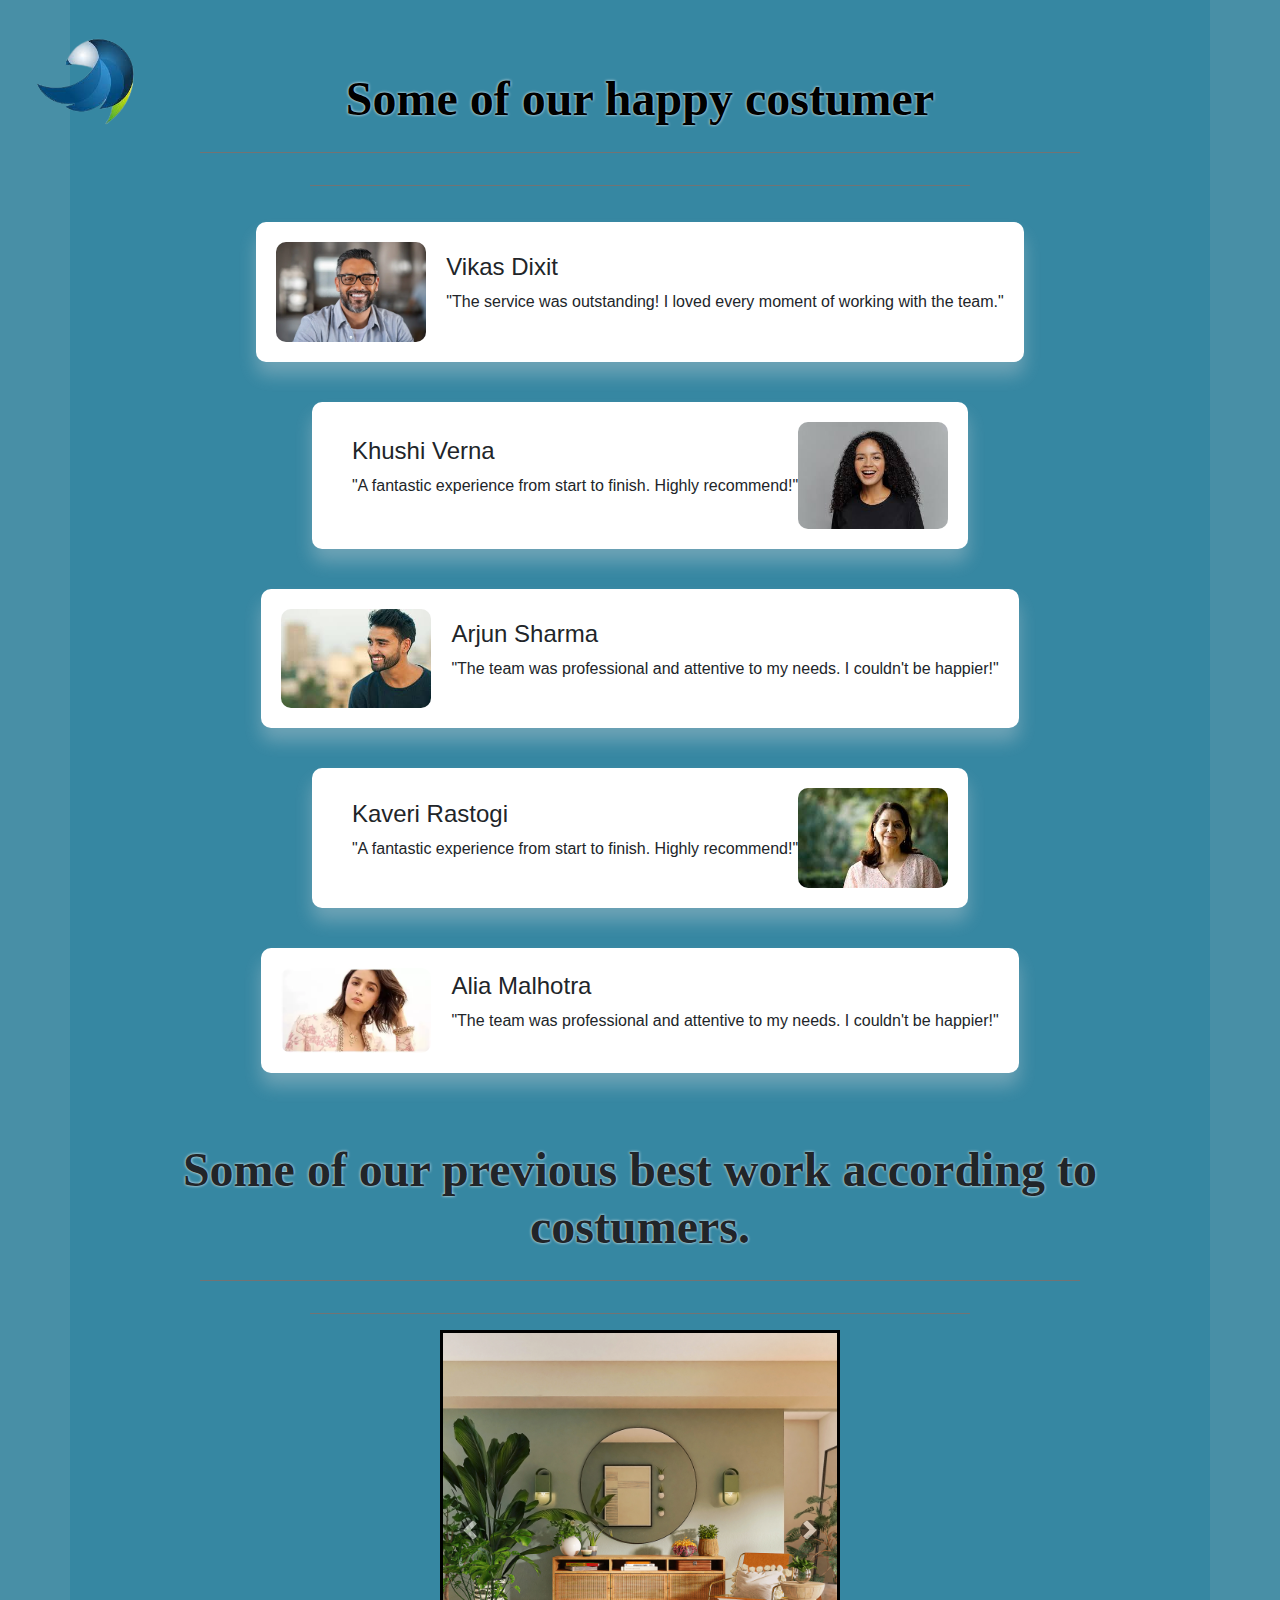
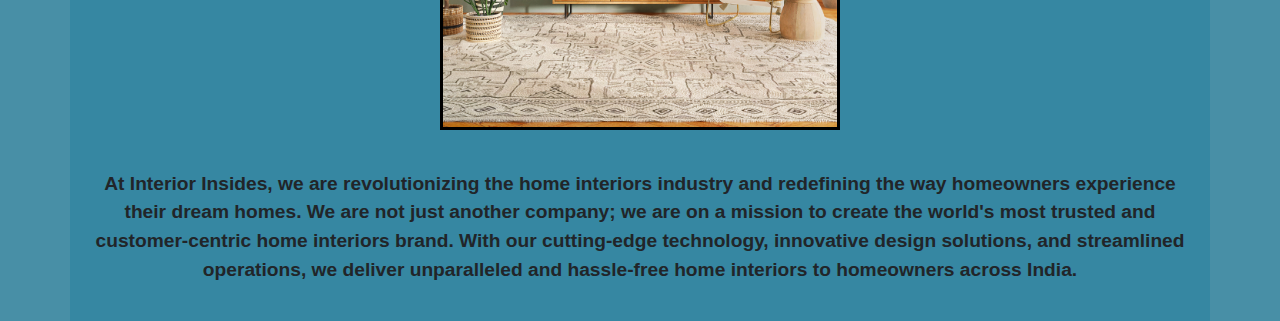
<file: Testimonials.html>
<!DOCTYPE html>
<html lang="en">
<head>
    <meta charset="UTF-8">
    <meta name="viewport" content="width=device-width, initial-scale=1.0">
    <title>Reviews</title>
    <link rel="stylesheet" href="https://cdnjs.cloudflare.com/ajax/libs/font-awesome/6.4.2/css/all.min.css" />
    <link rel="stylesheet" href="https://stackpath.bootstrapcdn.com/bootstrap/4.5.2/css/bootstrap.min.css">
    <style>
        body {
            font-family: Arial, sans-serif;
            margin: 0;
            padding: 0;
            background-color: #488fa6;
        }
        #logo{
        position: absolute; /* Position logo on top left */
        top: 20px; /* Adjust as needed */
        left: 20px; /* Adjust as needed */
        width: 140px; /* Adjust size */
        height: auto; /* Maintain aspect ratio */
    }
    .heading {
        text-align: center;
        font-size: 3rem;
        color: black;
        margin-top: 50px; /* Space from top */
        font-family: Cambria, Cochin, Georgia, Times, 'Times New Roman', serif;
        text-shadow: 0 0 3px #FFFFFF;
        font-weight: bold;
    }
    .container {
        display: flex;
        flex-direction: column;
        align-items: center;
        padding: 20px;
        background-color: #3687a2;
        background-position: center;
        background-size: cover;
        

    }
    
        .review-card {
            display: flex;
            align-items: center;
            justify-content: space-between;
            margin: 20px 0;
            padding: 20px;
            background-color: #fff;
            border-radius: 10px;
            box-shadow: 0 13px 18px rgba(238, 229, 229, 0.3);
            transition: transform 0.3s ease; /* Animation on hover */

        }
        .review-card:hover {
            transform: scale(1.05); /* Scale effect on hover */
        }
        .review-card img {
            width: 150px; /* Fixed width for images */
            height: auto; /* Maintain aspect ratio */
            border-radius: 10px; /* Rounded corners */
        }
        .review-text {
            flex-grow: 1; /* Allow text to take available space */
            margin-left: 20px; /* Space between image and text */
        }
        .carousel-inner img {
          width: 100%; /* Full width for carousel images */
          height: auto; /* Maintain aspect ratio */
          max-height: 400px; /* Set maximum height for carousel images */
          border: black solid 3px;
        }
        .carousel-control-prev-icon,
        .carousel-control-next-icon {
          background-color: black; /* Change control icon color */
          border-radius: 50%; /* Make controls round */
          padding: 10px; /* Add padding for better click area */
        }
        .para p{
        font-size: 1.2rem;
        font-family: 'Segoe UI', Tahoma, Geneva, Verdana, sans-serif;
        font-weight: bold;
        
    }
    #hi{
        font-family: Cambria, Cochin, Georgia, Times, 'Times New Roman', serif;
        text-shadow: 0 0 3px #FFFFFF;
        font-weight: bold;
        font-size: 3rem;
    }
    </style>
</head>
<body>

<div class="container">
        <img id="logo" src="./Images/logo.jpg" alt="Logo">
    <h1 class="heading">Some of our happy costumer</h1>
    <hr width="80%" size="10" noshade>
    <hr width="60%" size="10" noshade>
    <!-- Review Cards -->
    <div class="review-card">
        <img src="./Images/re.webp" alt="Review Image">
        <div class="review-text">
            <h4>Vikas Dixit</h4>
            <p>"The service was outstanding! I loved every moment of working with the team."</p>
        </div>
    </div>

    <div class="review-card flex-row-reverse">
        <img src="./Images/re1.jpg" alt="Review Image">
        <div class="review-text">
            <h4>Khushi Verna</h4>
            <p>"A fantastic experience from start to finish. Highly recommend!"</p>
        </div>
    </div>

    <div class="review-card">
        <img src="./Images/re2.jpg" alt="Review Image">
        <div class="review-text">
            <h4>Arjun Sharma</h4>
            <p>"The team was professional and attentive to my needs. I couldn't be happier!"</p>
        </div>
    </div>
   
    
    <div class="review-card flex-row-reverse">
        <img src="./Images/re3.jpg" alt="Review Image">
        <div class="review-text">
            <h4>Kaveri Rastogi</h4>
            <p>"A fantastic experience from start to finish. Highly recommend!"</p>
        </div>
    </div>
    <div class="review-card">
        <img src="./Images/re4.webp" alt="Review Image">
        <div class="review-text">
            <h4>Alia Malhotra</h4>
            <p>"The team was professional and attentive to my needs. I couldn't be happier!"</p>
        </div>
    </div>
<br><br>

    <!-- Our Work Section -->
    <h2 class="our-work text-center" id="hi">Some of our previous best work according to costumers.</h2>
    <hr width="80%" size="10" noshade>
    <hr width="60%" size="10" noshade>
    <!-- Carousel for images -->
    <div id="carouselExample" class="carousel slide" data-ride="carousel" data-interval="3000"> <!-- Automatically moves every 3 seconds -->
      <div class="carousel-inner">
          <div class="carousel-item active">
              <img src="./Images/aboutUs.jpg" alt="" />
          </div>
          <div class="carousel-item">
              <img src="./Images/abt1.jpg" alt="" />
          </div>
          <div class="carousel-item">
              <img src="./Images/abt2.jpg" alt="" />
          </div>
          <div class="carousel-item">
              <img src="./Images/balcony.jpg" alt="" />
          </div>
          <div class="carousel-item">
            <img src="./Images/bd3.jpg" alt="" />
        </div>
        <div class="carousel-item">
            <img src="./Images/bd5.jpg" alt="" />
        </div>
        <div class="carousel-item">
            <img src="./Images/ws2.jpg" alt="" />
        </div><div class="carousel-item">
            <img src="./Images/lv2.jpg" alt="" />
        </div>
      </div>

      <!-- Carousel controls -->
      <a class="carousel-control-prev" href="#carouselExample" role="button" data-slide="prev">
          <span class="carousel-control-prev-icon" aria-hidden="true"></span>
          <span class="sr-only">Previous</span>
      </a>
      <a class="carousel-control-next" href="#carouselExample" role="button" data-slide="next">
          <span class="carousel-control-next-icon" aria-hidden="true"></span>
          <span class="sr-only">Next</span>
      </a>
    </div>

    <!-- Company Description -->
    <div style="text-align:center; margin-top:40px;" class="para">
      <p>At Interior Insides, we are revolutionizing the home interiors industry and redefining the way homeowners experience their dream homes. We are not just another company; we are on a mission to create the world's most trusted and customer-centric home interiors brand. With our cutting-edge technology, innovative design solutions, and streamlined operations, we deliver unparalleled and hassle-free home interiors to homeowners across India.</p>

      <!-- Add more content as necessary -->
    </div>

</div>

<!-- Include Bootstrap JS (optional) -->
<script src="https://code.jquery.com/jquery-3.5.1.slim.min.js"></script>
<script src="https://cdn.jsdelivr.net/npm/@popperjs/core@2.9.2/dist/umd/popper.min.js"></script>
<script src="https://stackpath.bootstrapcdn.com/bootstrap/4.5.2/js/bootstrap.min.js"></script>

</body>
</html>
</file>
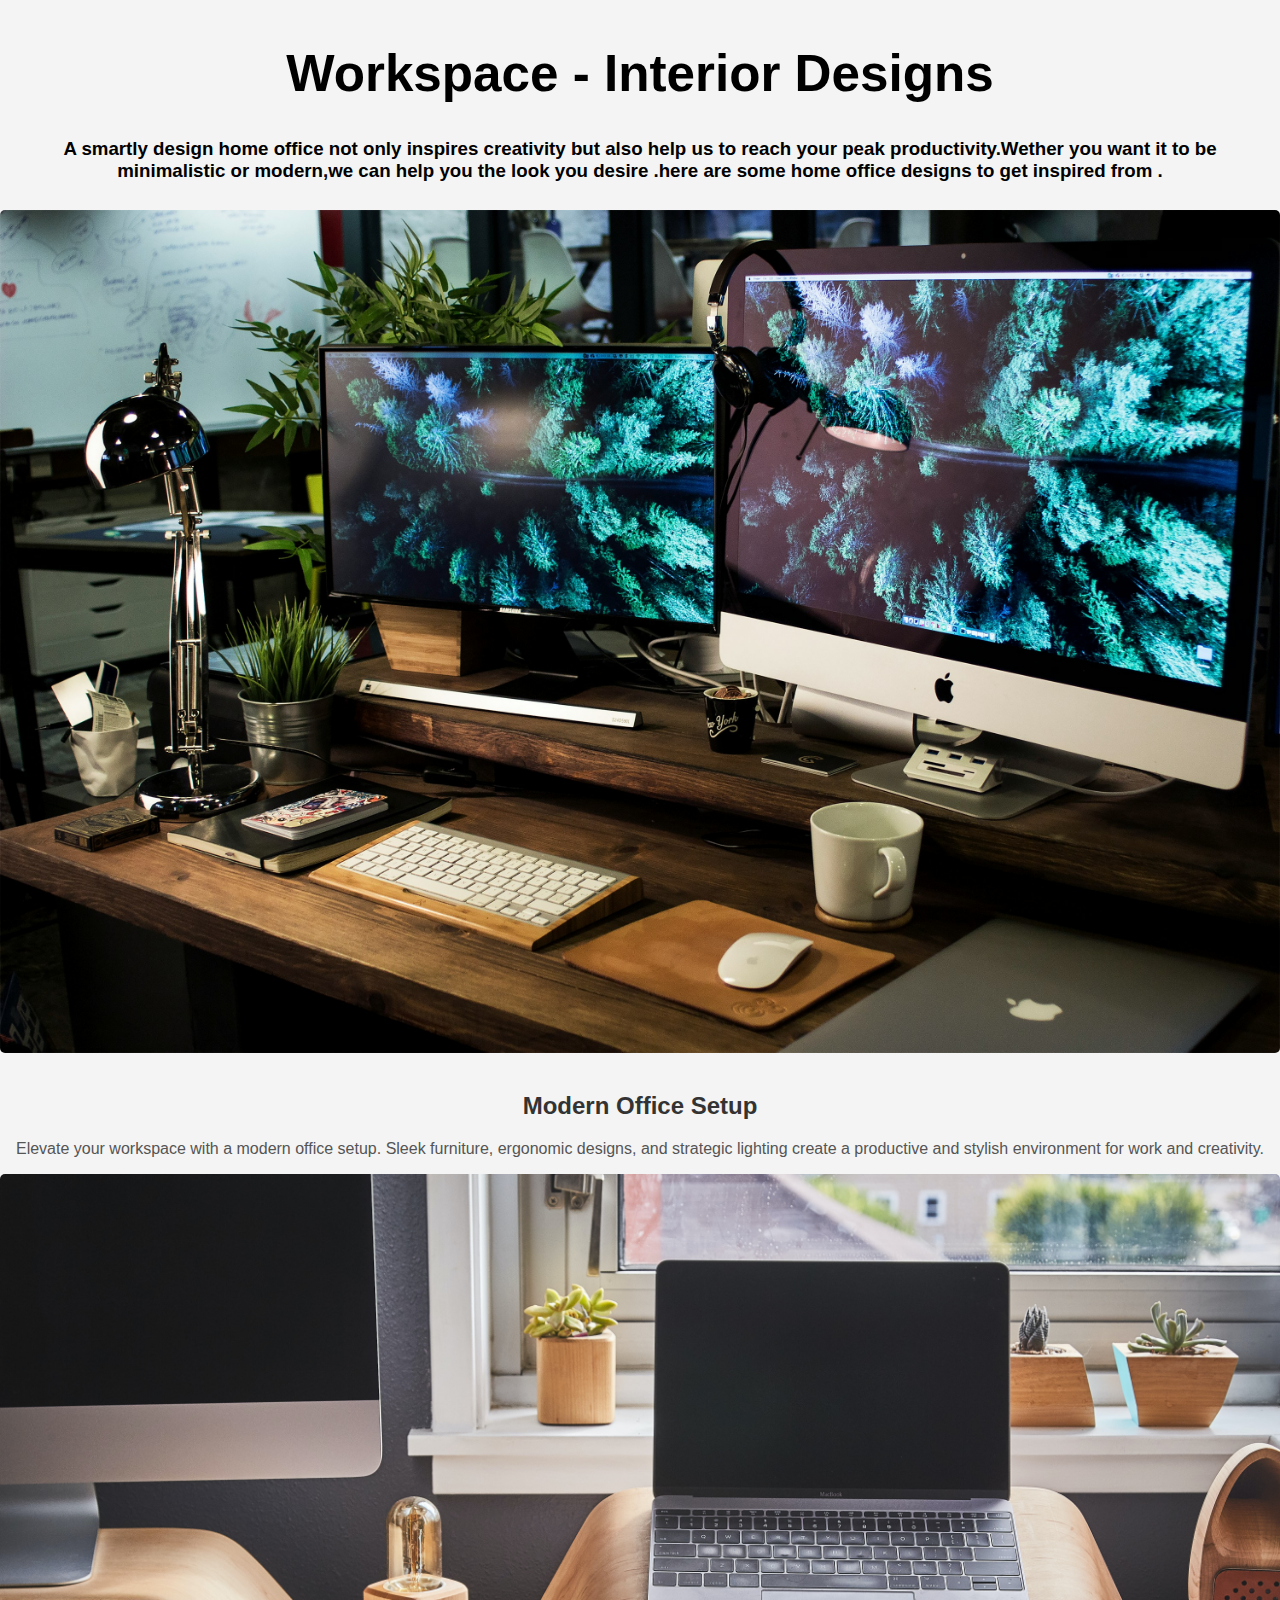
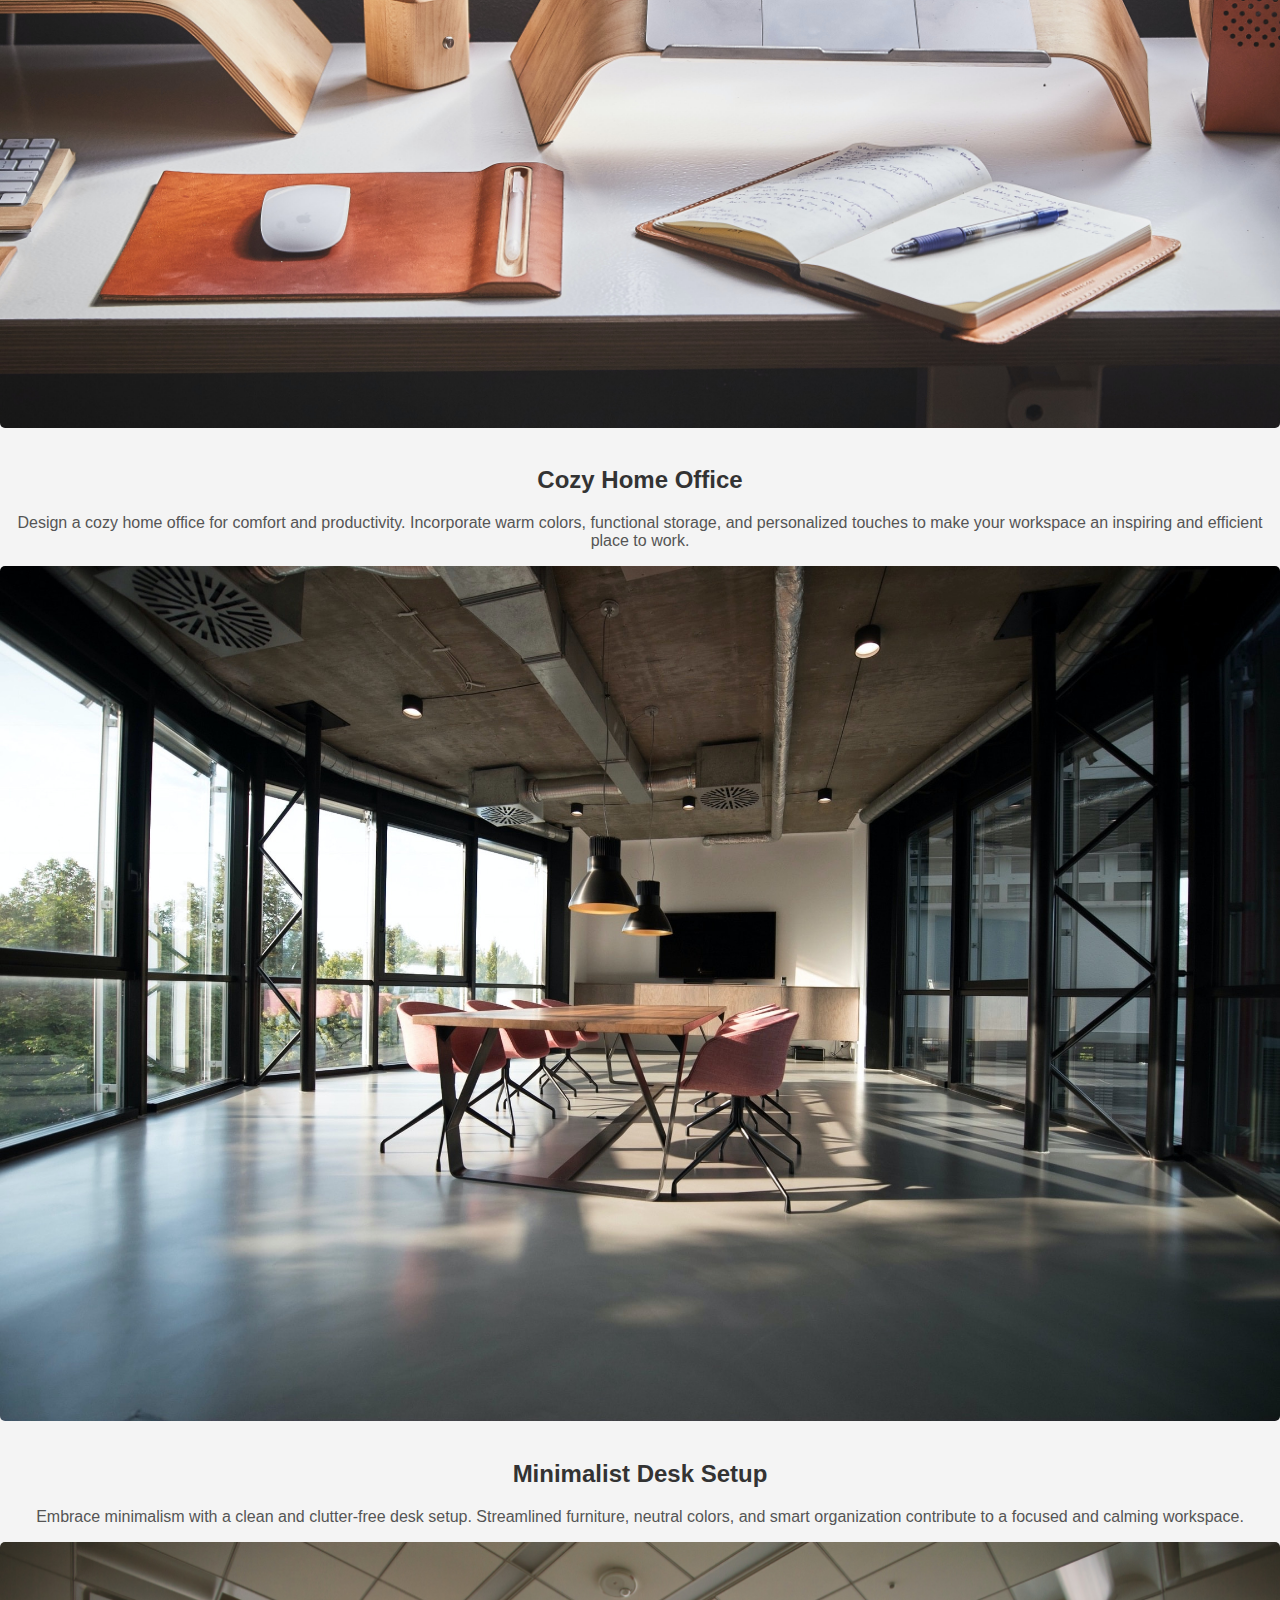
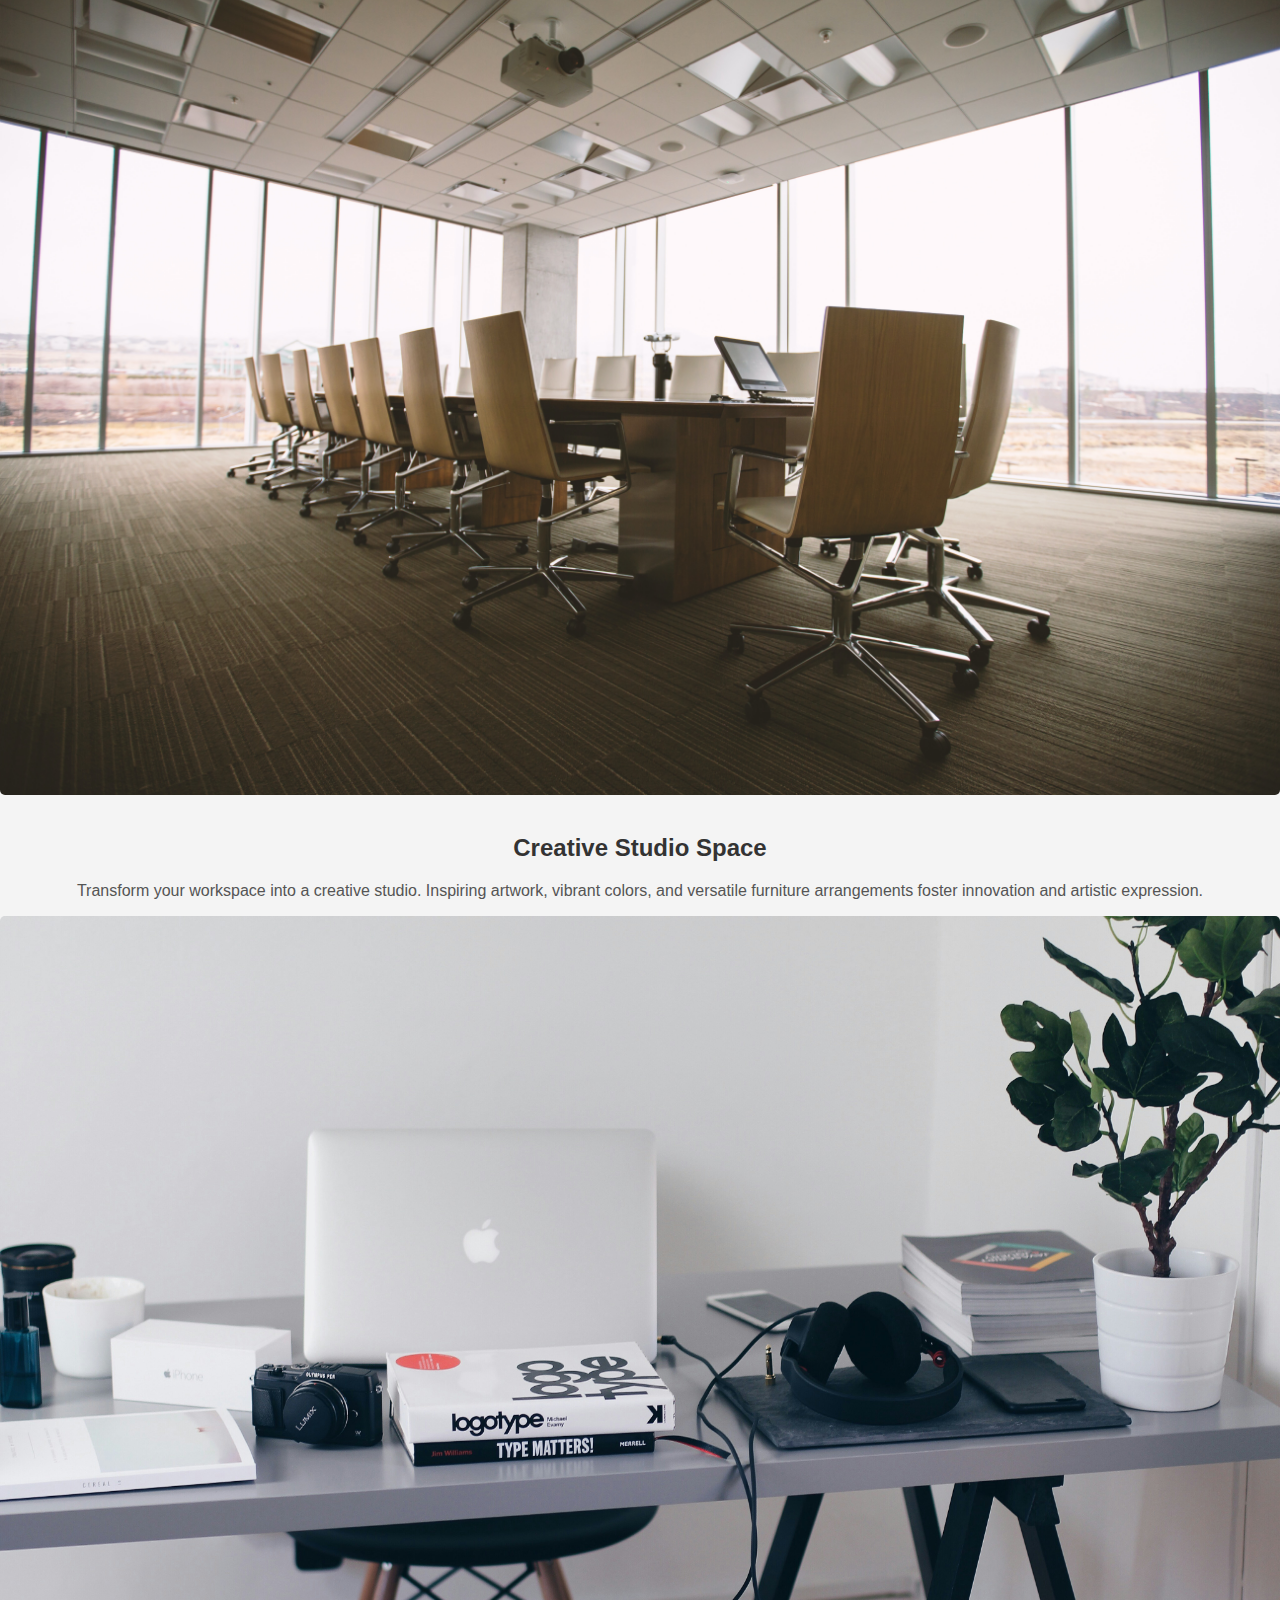
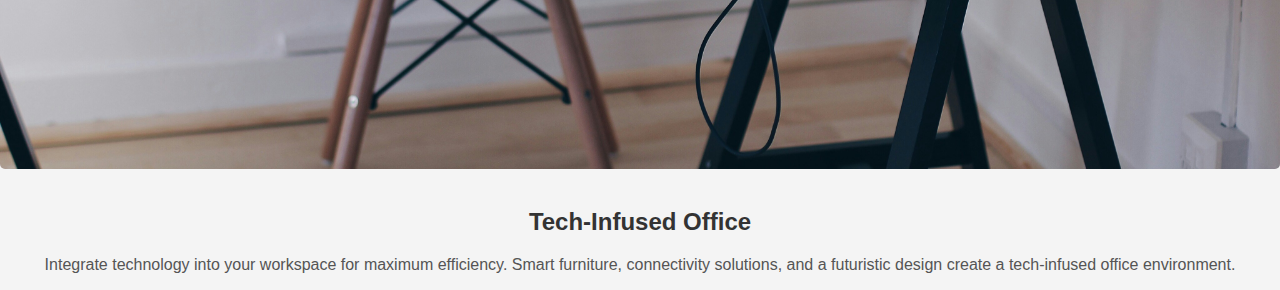
<file: workspace.html>
<!DOCTYPE html>
<html lang="en">
<head>
  <meta charset="UTF-8">
  <meta name="viewport" content="width=device-width, initial-scale=1.0">
  <title>Workspace - Interior Designs</title>
  <style>
    body {
      font-family: Arial, sans-serif;
      margin: 0;
      padding: 0;
      background-color: #f4f4f4;
    }

    header {
      color: black;
      padding: 10px;
      text-align: center;
    }

    header h1{
      font-size: 3.2rem;
    }

    .workspace-info {
      text-align: center;
    }

    .workspace-info img {
      width: 100%;
      height: auto;
      border-radius: 5px;
      margin-bottom: 15px;
    }

    .workspace-info h2 {
      color: #333;
    }

    .workspace-info p {
      color: #555;
    }
  </style>
</head>
<body>

  <header>
    <h1>Workspace - Interior Designs</h1>
    <h3>A smartly design home office not only inspires creativity but also help us to reach your peak productivity.Wether you want it to be minimalistic or modern,we can help you the look you desire .here are some home office designs to get inspired from .</h3>
  </header>

  <!-- Section 1 -->
  <section class="workspace-info">
    <img src="./Images/ws1.jpg" alt="Modern Workspace">
    <h2>Modern Office Setup</h2>
    <p>
      Elevate your workspace with a modern office setup. Sleek furniture, ergonomic designs, and strategic lighting create a productive and stylish environment for work and creativity.
    </p>
  </section>

  <!-- Section 2 -->
  <section class="workspace-info">
    <img src="./Images/ws2.jpg" alt="Cozy Home Office">
    <h2>Cozy Home Office</h2>
    <p>
      Design a cozy home office for comfort and productivity. Incorporate warm colors, functional storage, and personalized touches to make your workspace an inspiring and efficient place to work.
    </p>
  </section>

  <!-- Section 3 -->
  <section class="workspace-info">
    <img src="./Images/ws3.jpg" alt="Minimalist Desk Setup">
    <h2>Minimalist Desk Setup</h2>
    <p>
      Embrace minimalism with a clean and clutter-free desk setup. Streamlined furniture, neutral colors, and smart organization contribute to a focused and calming workspace.
    </p>
  </section>

  <!-- Section 4 -->
  <section class="workspace-info">
    <img src="./Images/ws4.jpg" alt="Creative Studio Space">
    <h2>Creative Studio Space</h2>
    <p>
      Transform your workspace into a creative studio. Inspiring artwork, vibrant colors, and versatile furniture arrangements foster innovation and artistic expression.
    </p>
  </section>

  <!-- Section 5 -->
  <section class="workspace-info">
    <img src="./Images/ws5.jpg" alt="Tech-Infused Office">
    <h2>Tech-Infused Office</h2>
    <p>
      Integrate technology into your workspace for maximum efficiency. Smart furniture, connectivity solutions, and a futuristic design create a tech-infused office environment.
    </p>
  </section>

</body>
</html>
</file>
<file: style.css>
* {
  margin: 0;
  padding: 0;
  box-sizing: border-box;
}

body {
  font-family: sans-serif;
  font-size: 1.4rem;
  background-color: #f5f5f5;
  display: flex;
  flex-direction: column;
  justify-content: flex-start;
  align-items: center;
}

.navbar {
  display: flex;
  flex-direction: row;
  justify-content: space-between;
  align-items: center;
  width: 100%;
  background-color: #1C1C1E ;
}

.navbar img {
  width: 100px;
  height: 90px;
  border-radius: 50px;
  margin-top: 10px;
  margin-left: 20px;
  margin-bottom: 5px;
}

.title {
  display: flex;
  flex-direction: row;
  justify-items: flex-start;
  align-items: center;
}

.title h1 {
  color: #3687a2;
  font-size: 3.4rem;
  font-weight: bold;
  padding: 10px;
  text-shadow: 0 0 3px #FFFFFF;
}

.navlinks {
  display: flex;
  flex-direction: row;
  justify-content: space-around;
  align-items: center;
  margin-right: 100px;
}

.navlinks a {
  margin: 10px 35px 0px 35px;
  text-decoration: none;
  border-radius: 30px;
  padding: 10px;
  color: #FFFFFF;
  
  }

.navlinks a:hover {
  opacity: 0.5;
}

main {
  display: flex;
  flex-direction: column;
  justify-content: flex-start;
  align-items: center;
  width: 100%;
  height: 100vh;
  background: url("./Images/main.jpg");
  opacity: 0.9;
  
  background-position: center;
  background-size: cover;
}


.maintext h1 {
  font-size: 3rem;
  color:#FFFFFF;
  
  
  text-shadow: 0 0 3px #FFFFFF;
  font-family: "Times New Roman", Times, serif;
  text-shadow: 0px 0px 10px #333333(75, 76, 77);
}

main p{
  color: #fffeff;
  font-size: 1.6rem;
  margin-left: 10px;
  text-shadow: 0 0 3px #FFFFFF;
}

.mainbuttons {
  display: flex;
  flex-direction: row;
  justify-content: center;
  align-items: center;
  margin-top: 10px;
}

#login {
  text-decoration: none;
  border-radius: 30px;
  padding: 10px;
  background-color: #3687a2;
  color: white;
  box-shadow: 0px 0px 4px rgba(0, 0, 0, 0.3);
  font-size: 1.1rem;
  margin: 0px 10px 0px 10px;
}

#login:hover {
  opacity: 0.5;
}

#signup {
  text-decoration: none;
  border-radius: 30px;
  padding: 10px;
  background-color: #3687a2;
  color: white;
  box-shadow: 0px 0px 4px rgba(0, 0, 0, 0.3);
  font-size: 1.1rem;
  margin: 0px 10px 0px 10px;

}

#signup:hover {
  opacity: 0.5;
}

footer {
  background-color: #1C1C1E;
  background-position: center;
  background-size: cover;
  width: 100%;
  height: 75vh;
  display: flex;
  flex-direction: column;
  justify-content: baseline;
  align-items: center;
}

footer h3 {
  margin-top: 25px;
  color: white;
  text-shadow: 0 0 3px #FFFFFF;
}

footer p {
  color: white;
}

.partners {
  display: flex;
  flex-direction: row;
  justify-content: space-between;
  align-items: center;
  margin-top: 10px;
  padding-bottom: 30px;
  border-bottom: 2px solid white;
  margin: 20px;
}

.partners img {
  margin: 0px 5px 0px 5px;
  border-radius: 15px;
  box-shadow: 0px 0px 5px rgba(0, 0, 0, 0.5);
}

.contact {
  display: flex;
  flex-direction: column;
  justify-content: space-between;
  align-items: center;
}

.contacticons {
  display: flex;
  flex-direction: row;
  justify-content: space-between;
  align-items: center;
  font-size: 1.9rem;
}

.contacticons a {
  margin: 0px 10px 0px 10px;
}

.contacttext {
  display: flex;
  flex-direction: column;
  justify-content: center;
  align-items: center;
}

.mailnumber {
  display: flex;
  flex-direction: row;
  justify-content: space-between;
  align-items: center;
}

.mailnumber p {
  margin: 0px 10px 0px 10px;
}

.extra {
  display: flex;
  flex-direction: row;
  justify-content: center;
  align-items: center;
  margin-top: 40px;
}

.extra a {
  font-size: 1rem;
  margin: 0px 50px 0px 50px;
  color: white;
}





/* Media Queries for Responsiveness */
@media (max-width:1200px) { /* Adjusted to remove spaces */
  .navbar img { width:80px; height:70px; }
  .title h1 { font-size:2.8rem; }
  .navlinks { margin-right:auto; }
  .navlinks a { margin:10px20px; }
  main p { font-size:1.4rem; }
}

@media (max-width:992px) { /* Adjusted to remove spaces */
  body { font-size：1.2rem； }
  .navbar { flex-direction：column； align-items:flex-start； padding：10px； }
  .navlinks { margin-right：0； justify-content:center； }
  .maintext h1 { font-size：2.5rem； text-align:center;}
  .mainbuttons { flex-direction：column;margin-top：20px；}
}

@media (max-width：768px) { /* Adjusted to remove spaces */
  .partners {flex-direction：column；align-items：center；margin-top：10px；}
  .contacticons {font-size：1.5rem；flex-wrap：wrap；justify-content：center;margin-bottom：20px;}
  .extra a {font-size：0.9rem；margin：20px;}
}

@media (max-width：576px) { /* Adjusted to remove spaces */
  footer h3 {font-size：1.5rem;}
  footer p {font-size：1rem;}
  #login，#signup {width：calc(100% -20px);margin-bottom：10px;}
}
</file>
